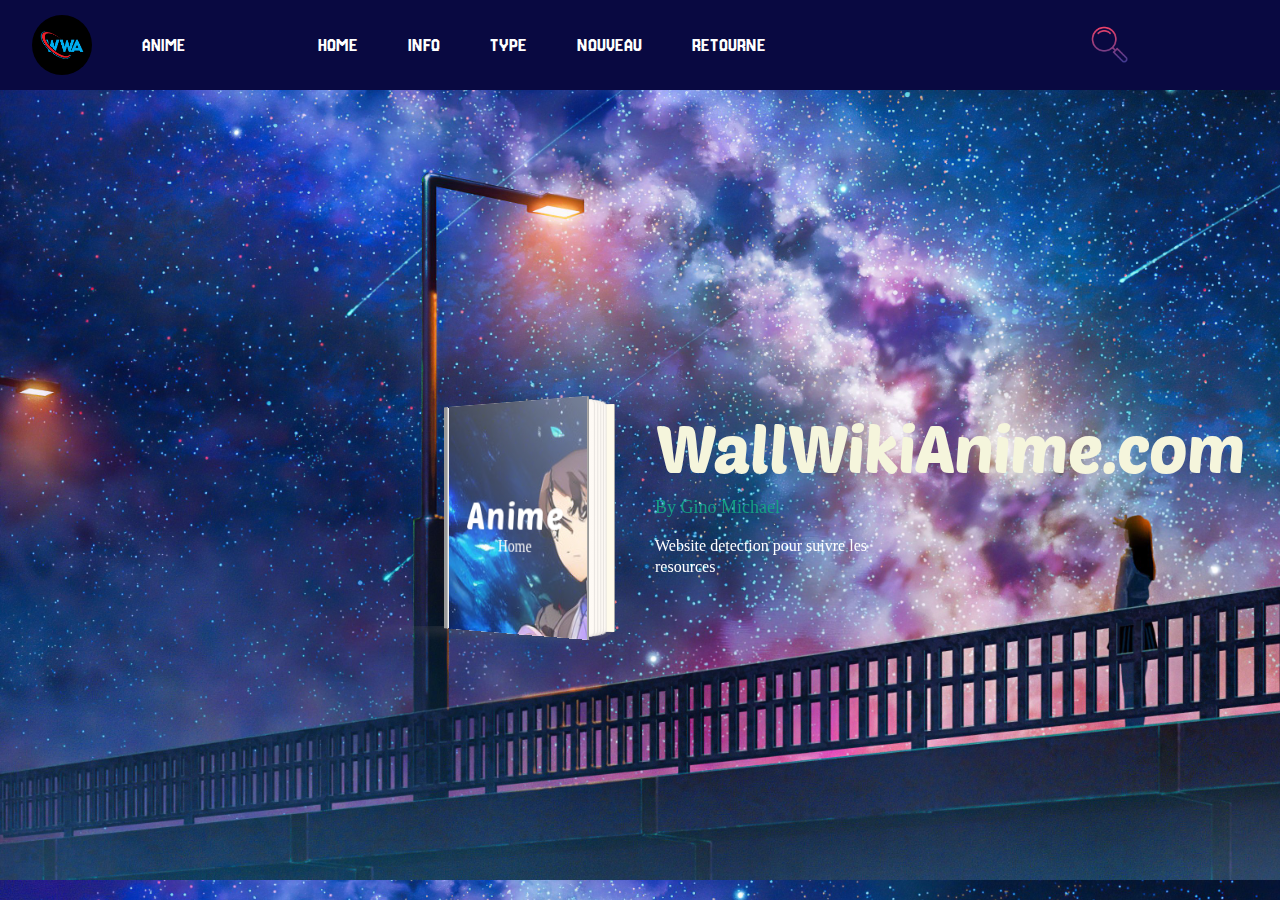
<file: index.html>
<!DOCTYPE html>
<html lang="en">

<head>
    <meta charset="UTF-8">
    <meta name="viewport" content="width=device-width, initial-scale=1.0">
    <title>WallWikiAnime</title>
    <link rel="stylesheet" href="style.css">
    <link rel="icon" href="image/logo.png" id="headIcon">
</head>

<body>
    <nav>
        <div class="logo">
            <img src="image/logo.png" alt="icone" class="iconeLogo">
            <h3> ANIME </h3>
        </div>
        <div id="barreDeNavigation">
            <a class="navigation">HOME</a>
            <a class="navigation" href="info.html">INFO</a>
            <a class="navigation" href="#Type">TYPE</a>
            <a class="navigation" href="#New">NOUVEAU</a>
            <a class="navigation">RETOURNE</a>
        </div>
        <div class="search">
            <input type="search" name="Search" id="search input">
            <img src="icon/rechercher.png" alt="icone search" id="searchIcone">
        </div>
    </nav>
    <header>
        <ul class="align">
            <li>
              <figure class='book'>
  
                <!-- Front -->
  
                <ul class='hardcover_front'>
                  <li>
                    <div class="coverDesign blue">
                      <h1 id="title">Anime</h1>
                      <p>Home</p>
                    </div>
                  </li>
                  <li></li>
                </ul>
  
                <!-- Pages -->
  
                <ul class='page'>
                  <li></li>
                  <li>
                    <a class="btn" href="info.html"> INFO </a>
                  </li>
                  <li></li>
                  <li></li>
                  <li></li>
                </ul>
  
                <!-- Back -->
  
                <ul class='hardcover_back'>
                  <li></li>
                  <li></li>
                </ul>
                <ul class='book_spine'>
                  <li></li>
                  <li></li>
                </ul>
                <figcaption>
                  <h1>WallWikiAnime.com</h1>
                  <span>By Gino Michael</span>
                  <p>Website detection pour suivre les resources</p>
                </figcaption>
              </figure>
            </li>
          </ul>
    </header>
</body>

</html>
</file>
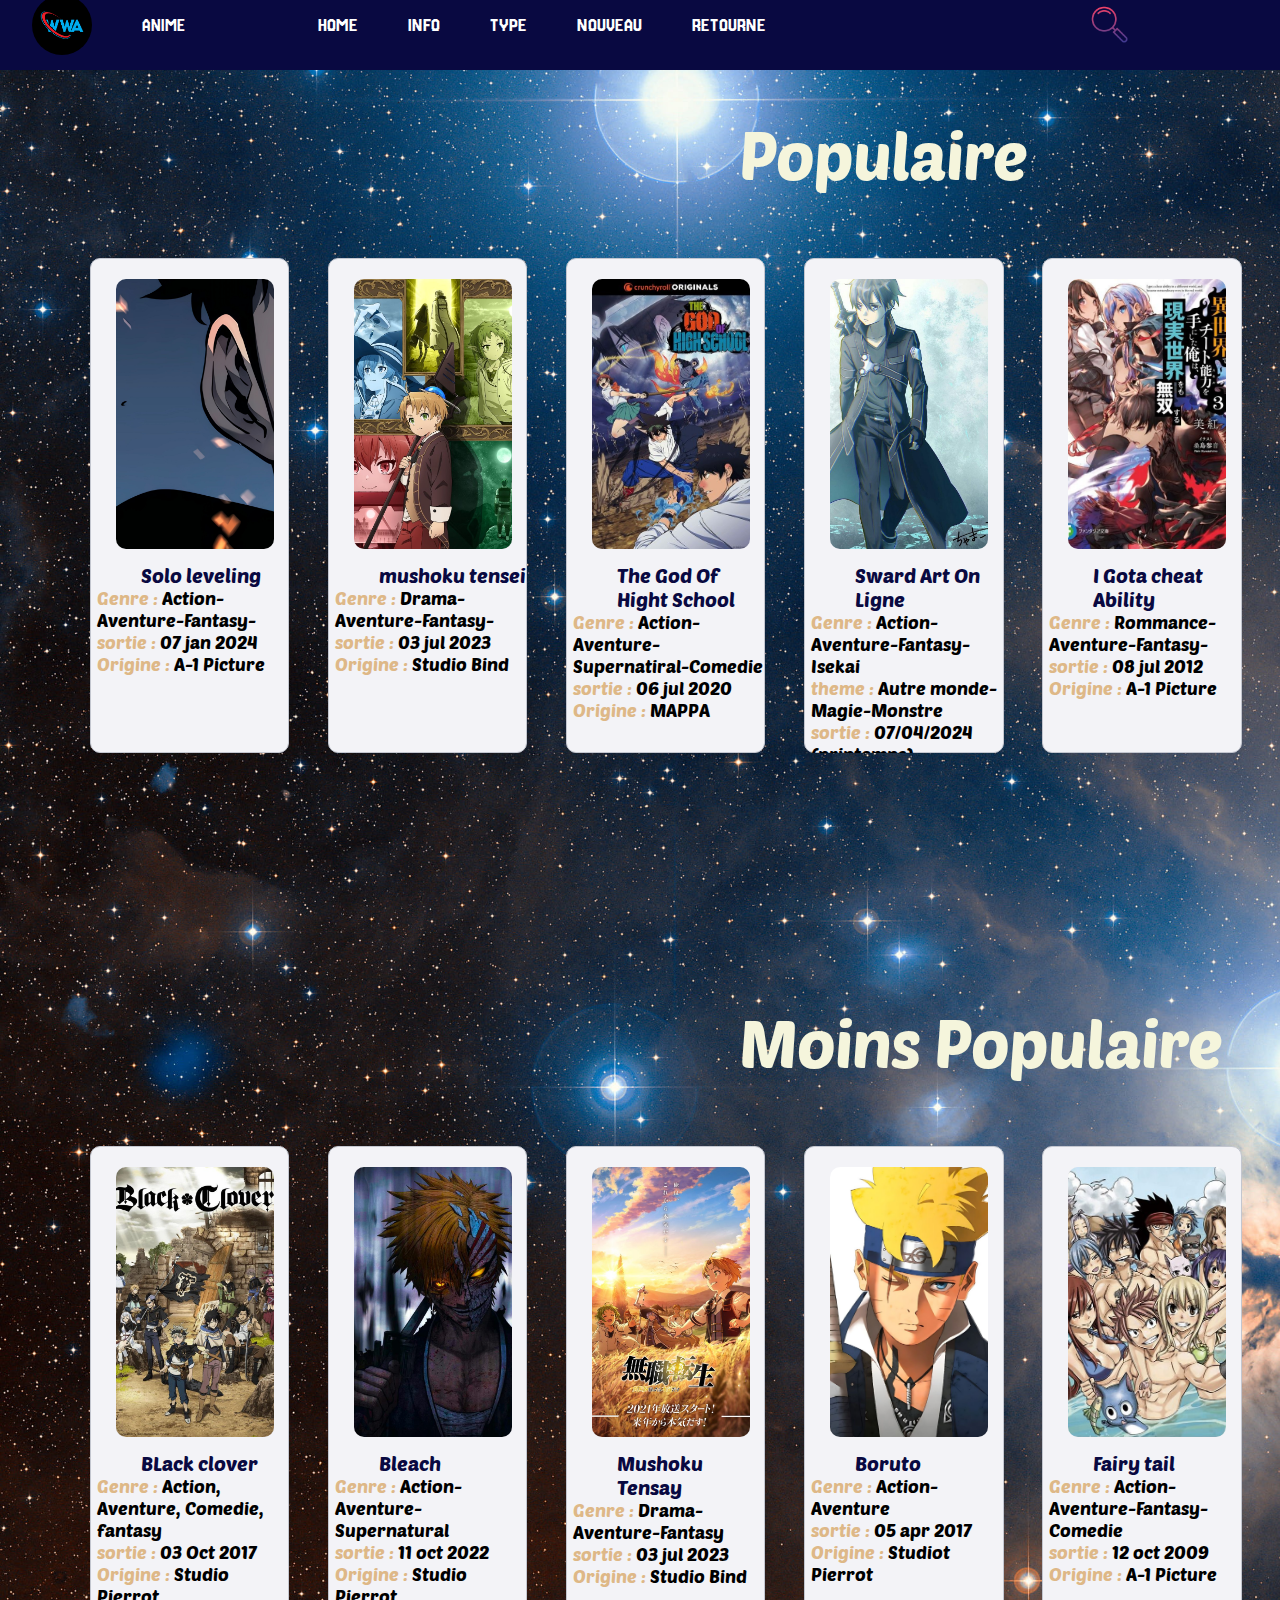
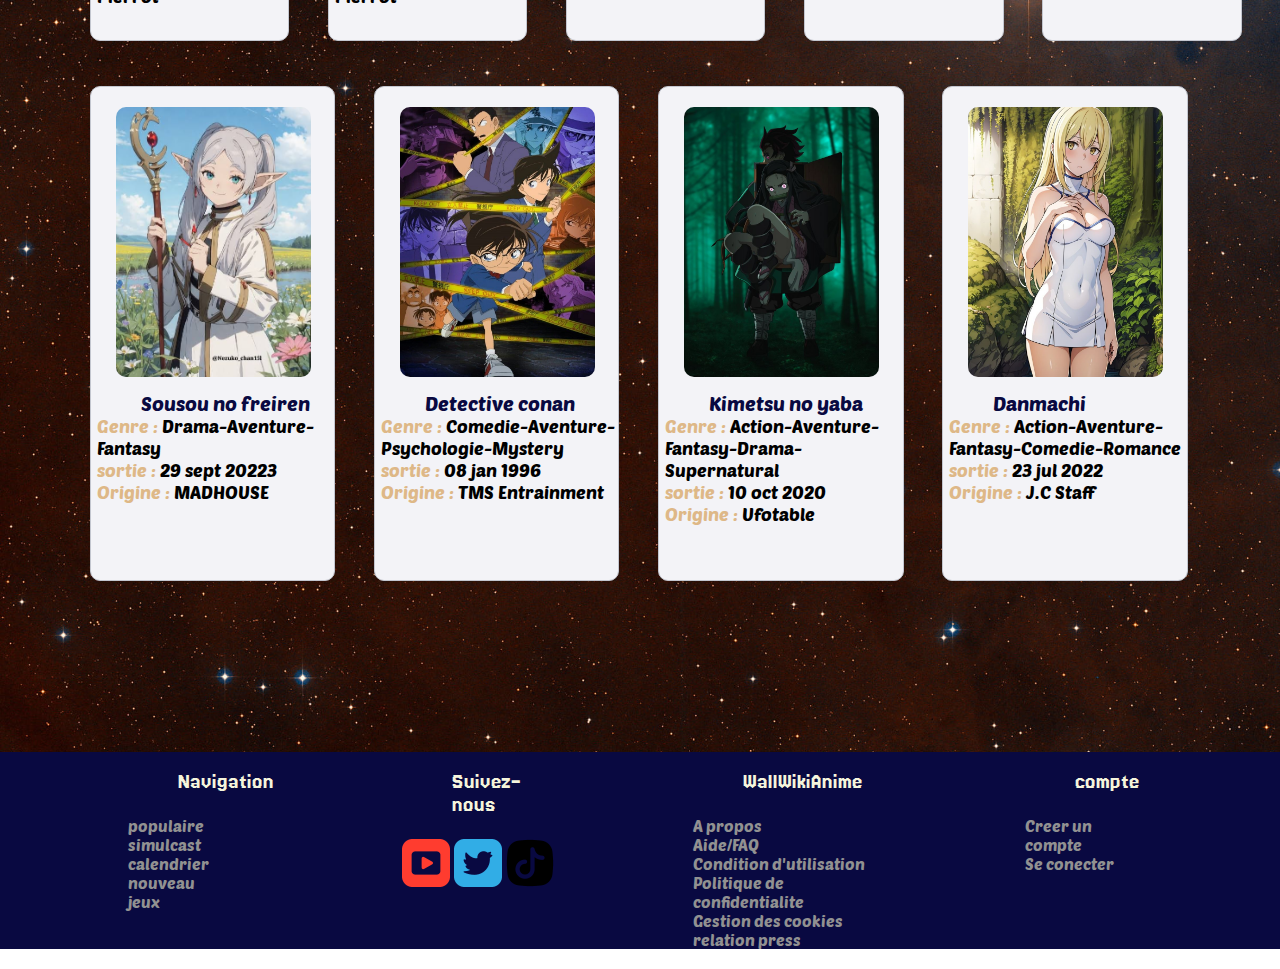
<file: aventure.html>
<!DOCTYPE html>
<html lang="en">
<head>
    <meta charset="UTF-8">
    <meta name="viewport" content="width=device-width, initial-scale=1.0">
    <title>Anevture : WWA</title>
    <link rel="icon" href="image/logo.png" id="headIcon">
    <link rel="stylesheet" href="style.css">
</head>
<body class="index2">
    <nav>
        <div class="logo">
            <img src="image/logo.png" alt="icone" class="iconeLogo">
            <h3> ANIME </h3>
        </div>

        <div id="barreDeNavigation">
            <a class="navigation" href="index.html">HOME</a>
            <a class="navigation" href="info.html">INFO</a>
            <a class="navigation" href="#Type">TYPE</a>
            <a class="navigation" href="#New">NOUVEAU</a>
            <a class="navigation" href="aventure.html">RETOURNE</a>
        </div>

        <div class="search">
            <input type="search" name="Search" id="search input">
            <img src="icon/rechercher.png" alt="icone search" id="searchIcone">
        </div>
    </nav>

    <section class="sportPopulaire">
        <h1>Populaire</h1>

        <div class="populaire">
            <div class="Anime">
                <img src="image/wp12669984-solo-leveling-pc-4k-wallpapers.jpg" alt="solo" class="picture">
                <h3> Solo leveling</h3>

                <p><span>Genre :</span> Action-Aventure-Fantasy-
                    <br> <span>sortie :</span> 07 jan 2024
                    <br> <span>Origine :</span> A-1 Picture
                </p>
            </div>

            <div class="Anime">
                <img src="image/_ Mushoku Tensei_ Isekai Ittara Honki Dasu _.jpg" alt="solo" class="picture">
                <h3> mushoku tensei</h3>

                <p><span>Genre :</span> Drama-Aventure-Fantasy-
                    <br> <span>sortie :</span> 03 jul 2023
                    <br> <span>Origine :</span> Studio Bind
                </p>
            </div>

            <div class="Anime">
                <img src="image/god of.jpg" alt="solo" class="picture">
                <h3>The God Of Hight School</h3>

                <p><span>Genre :</span> Action-Aventure-Supernatiral-Comedie
                    <br> <span>sortie :</span> 06 jul 2020
                    <br> <span>Origine :</span> MAPPA
                </p>
            </div>

            <div class="Anime">
                <img src="image/sao.jpg" alt="solo" class="picture">
                <h3> Sward Art On Ligne</h3>

                <p><span>Genre :</span> Action-Aventure-Fantasy-Isekai
                    <br> <span>theme :</span> Autre monde-Magie-Monstre
                    <br> <span>sortie :</span> 07/04/2024 (printemps)
                    <br> <span>Origine :</span> Light Novel
                </p>
            </div>

            <div class="Anime">
                <img src="image/I Got a Cheat Ability in a Different World, and Became Extraordinary Even in the Real World (LN).jpg" alt="solo" class="picture">
                <h3> I Gota cheat Ability</h3>

                <p><span>Genre :</span> Rommance-Aventure-Fantasy-
                    <br> <span>sortie :</span> 08 jul 2012
                    <br> <span>Origine :</span> A-1 Picture
                </p>
            </div>
        </div>
    </section>

    <section class="sportNonPopulaire">
        <h1>Moins Populaire</h1>

        <div class="nonPopulaire">
            <div class="row">
                <div class="Anime">
                    <img src="image/Black Clover.jpg" alt="solo" class="picture">
                    <h3> BLack clover</h3>
    
                    <p><span>Genre :</span> Action, Aventure, Comedie, fantasy
                        <br> <span>sortie :</span> 03 Oct 2017
                        <br> <span>Origine :</span> Studio Pierrot
                    </p>
                </div>
    
                <div class="Anime">
                    <img src="image/bleach1.jpg" alt="solo" class="picture">
                    <h3> Bleach</h3>
    
                    <p><span>Genre :</span> Action-Aventure-Supernatural
                        <br> <span>sortie :</span> 11 oct 2022
                        <br> <span>Origine :</span> Studio Pierrot
                    </p>
                </div>
    
                <div class="Anime">
                    <img src="image/Mushoku Tensei - Isekai Ittara Honki Dasu - 2021 de Rifujin na Magonote _ Studio BIND (23_23).jpg" alt="solo" class="picture">
                    <h3> Mushoku Tensay</h3>
    
                    <p><span>Genre :</span> Drama-Aventure-Fantasy
                        <br> <span>sortie :</span> 03 jul 2023
                        <br> <span>Origine :</span> Studio Bind
                    </p>
                </div>
    
                <div class="Anime">
                    <img src="image/Boruto Uzumaki.jpg" alt="solo" class="picture">
                    <h3> Boruto</h3>
    
                    <p><span>Genre :</span> Action-Aventure
                        <br> <span>sortie :</span> 05 apr 2017
                        <br> <span>Origine :</span> Studiot Pierrot
                    </p>
                </div>
    
                <div class="Anime">
                    <img src="image/fairytail.jpg" alt="solo" class="picture">
                    <h3> Fairy tail</h3>
    
                    <p><span>Genre :</span> Action-Aventure-Fantasy-Comedie
                        <br> <span>sortie :</span> 12 oct 2009
                        <br> <span>Origine :</span> A-1 Picture
                    </p>
                </div>
            </div>

            <div class="row">
                <div class="Anime">
                    <img src="image/༘⋆ Frieren 💠┊͙✧˖_°࿐.jpg" alt="solo" class="picture">
                    <h3>Sousou no freiren</h3>
    
                    <p><span>Genre :</span> Drama-Aventure-Fantasy
                        <br> <span>sortie :</span> 29 sept 20223
                        <br> <span>Origine :</span> MADHOUSE
                    </p>
                </div>
    
                <div class="Anime">
                    <img src="image/Detective Conan 🔎.jpg" alt="solo" class="picture">
                    <h3> Detective conan</h3>
    
                    <p><span>Genre :</span> Comedie-Aventure-Psychologie-Mystery
                        <br> <span>sortie :</span> 08 jan 1996
                        <br> <span>Origine :</span> TMS Entrainment
                    </p>
                </div>
    
                <div class="Anime">
                    <img src="image/slayers demand.jpg" alt="solo" class="picture">
                    <h3> Kimetsu no yaba</h3>
    
                    <p><span>Genre :</span> Action-Aventure-Fantasy-Drama-Supernatural
                        <br> <span>sortie :</span> 10 oct 2020
                        <br> <span>Origine :</span> Ufotable
                    </p>
                </div>
    
                <div class="Anime">
                    <img src="image/Aiz 💛 Danmachi.jpg" alt="solo" class="picture">
                    <h3> Danmachi</h3>
    
                    <p><span>Genre :</span> Action-Aventure-Fantasy-Comedie-Romance
                        <br> <span>sortie :</span> 23 jul 2022
                        <br> <span>Origine :</span> J.C Staff
                    </p>
                </div>
            </div>

        </div>
    </section>

    <footer>
        <section>
            <h3>Navigation</h3>
            <p>populaire</p>
            <p>simulcast</p>
            <p>calendrier</p>
            <p>nouveau</p>
            <p>jeux</p>
        </section>

        <section>
            <h3>Suivez-nous</h3>
            <img src="icon/Youtube--Streamline-Ios-14.png" alt="">
            <img src="icon/Twitter-2--Streamline-Ios-14.png" alt="">
            <img src="icon/Tiktok-Logo--Streamline-Flex.png" alt="">
        </section>

        <section>
            <h3>WallWikiAnime</h3>
            <p>A propos</p>
            <p>Aide/FAQ</p>
            <p>Condition d'utilisation</p>
            <p>Politique de confidentialite</p>
            <p>Gestion des cookies</p>
            <p>relation press</p>
        </section>

        <section>
            <h3>compte</h3>
            <p>Creer un compte</p>
            <p>Se conecter</p>
        </section>
    </footer>
</body>
</html>
</file>
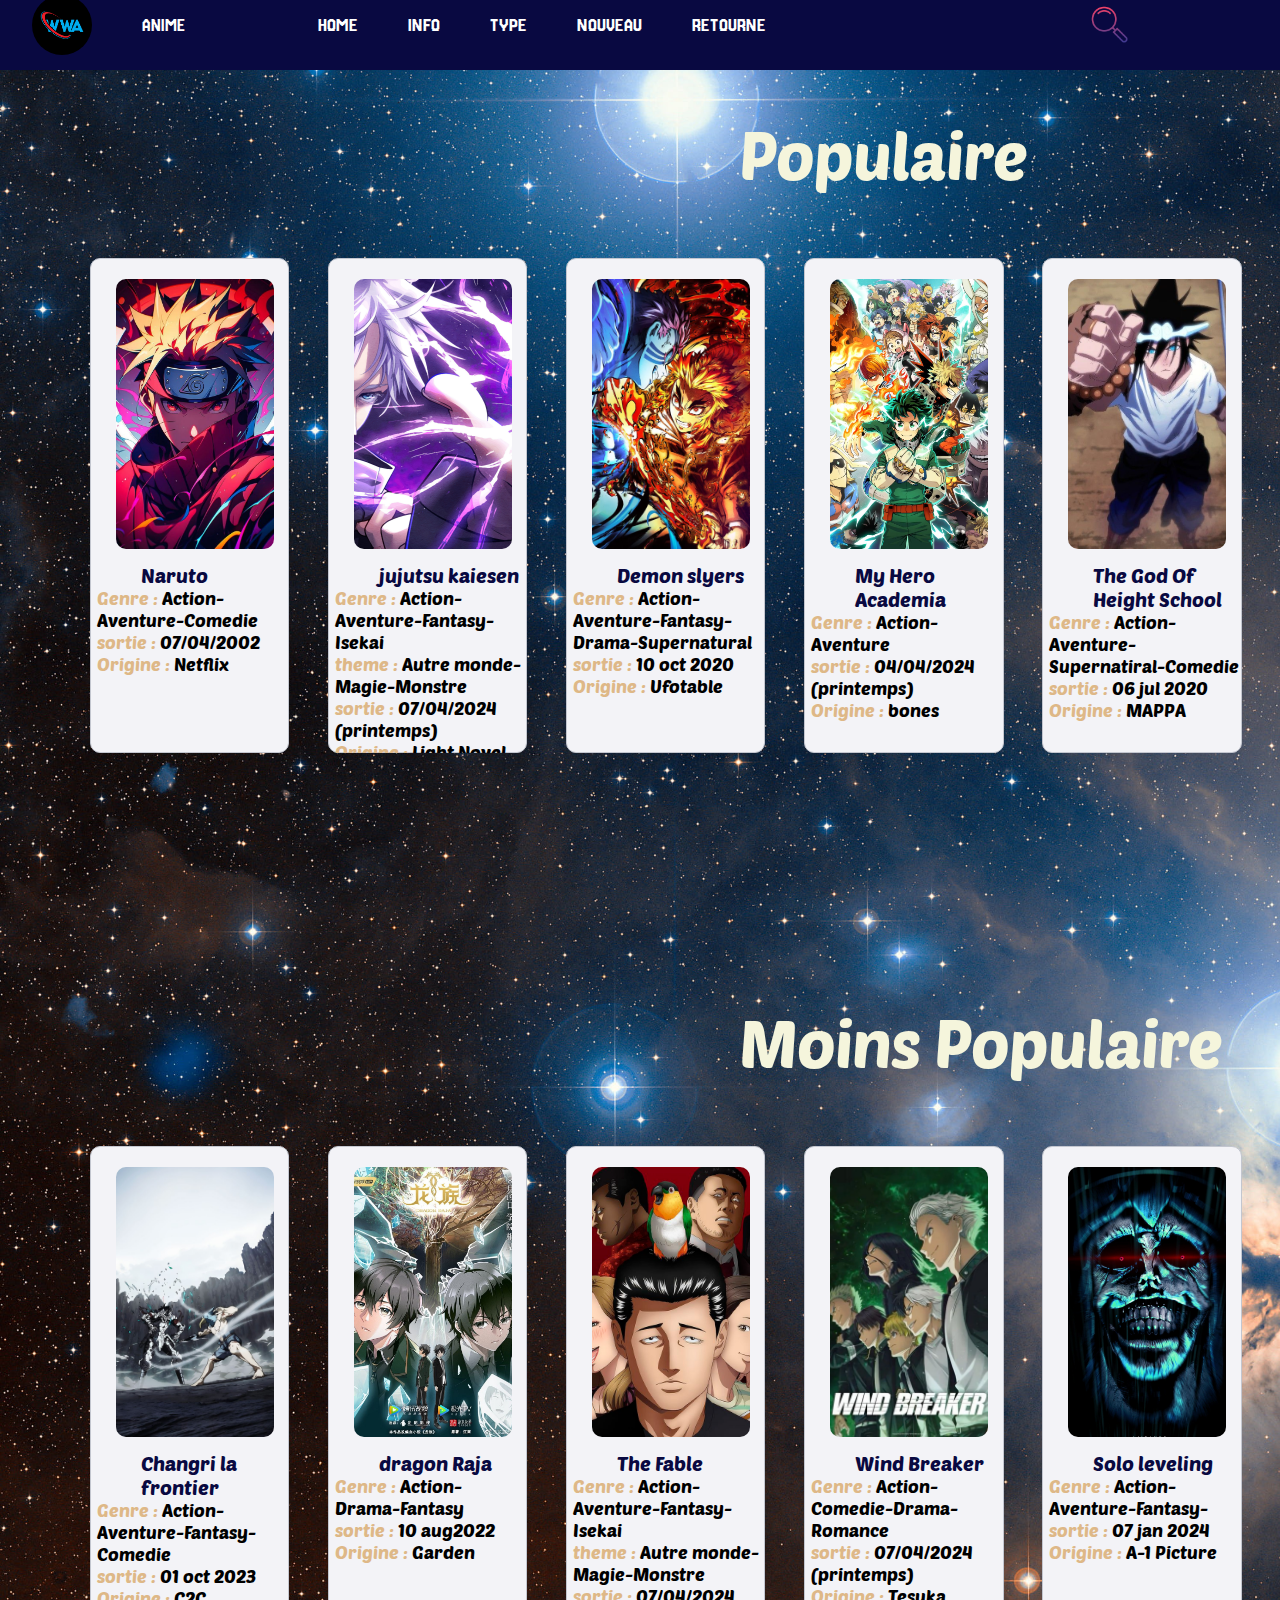
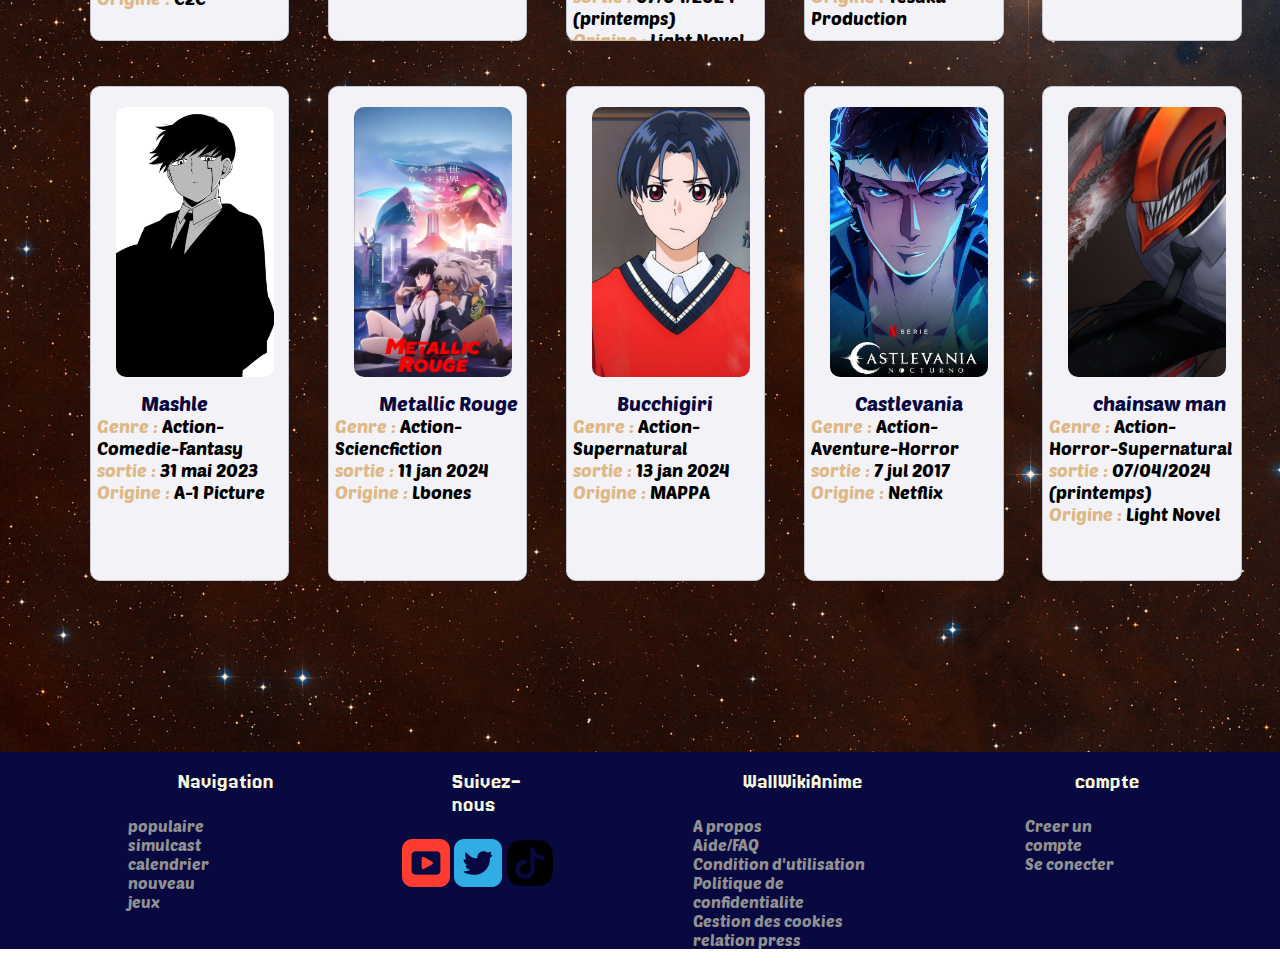
<file: combat.html>
<!DOCTYPE html>
<html lang="en">
<head>
    <meta charset="UTF-8">
    <meta name="viewport" content="width=device-width, initial-scale=1.0">
    <title>Combat: WWA</title>
    <link rel="icon" href="image/logo.png" id="headIcon">
    <link rel="stylesheet" href="style.css">
</head>

<body class="index2">
    <nav>
        <div class="logo">
            <img src="image/logo.png" alt="icone" class="iconeLogo">
            <h3> ANIME </h3>
        </div>

        <div id="barreDeNavigation">
            <a class="navigation" href="index.html">HOME</a>
            <a class="navigation" href="info.html">INFO</a>
            <a class="navigation" href="#Type">TYPE</a>
            <a class="navigation" href="#New">NOUVEAU</a>
            <a class="navigation" href="combat.html">RETOURNE</a>
        </div>

        <div class="search">
            <input type="search" name="Search" id="search input">
            <img src="icon/rechercher.png" alt="icone search" id="searchIcone">
        </div>
    </nav>

    <section class="sportPopulaire">
        <h1>Populaire</h1>

        <div class="populaire">
            <div class="Anime">
                <img src="image/naruto1.jpg" alt="solo" class="picture">
                <h3> Naruto</h3>

                <p><span>Genre :</span> Action-Aventure-Comedie
                    <br> <span>sortie :</span> 07/04/2002
                    <br> <span>Origine :</span> Netflix
                </p>
            </div>

            <div class="Anime">
                <img src="image/wp12412296-jujutsu-kaisen-pc-4k-wallpapers.jpg" alt="solo" class="picture">
                <h3> jujutsu kaiesen</h3>

                <p><span>Genre :</span> Action-Aventure-Fantasy-Isekai
                    <br> <span>theme :</span> Autre monde-Magie-Monstre
                    <br> <span>sortie :</span> 07/04/2024 (printemps)
                    <br> <span>Origine :</span> Light Novel
                </p>
            </div>

            <div class="Anime">
                <img src="image/domand slayers.jpg " alt="solo" class="picture">
                <h3> Demon slyers</h3>

                <p><span>Genre :</span> Action-Aventure-Fantasy-Drama-Supernatural
                    <br> <span>sortie :</span> 10 oct 2020
                    <br> <span>Origine :</span> Ufotable
                </p>
            </div>

            <div class="Anime">
                <img src="image/my hero academia.jpg " alt="solo" class="picture">
                <h3> My Hero Academia</h3>

                <p><span>Genre :</span> Action-Aventure
                    <br> <span>sortie :</span> 04/04/2024 (printemps)
                    <br> <span>Origine :</span> bones
                </p>
            </div>

            <div class="Anime">
                <img src="image/the god of high school the god of highschool goh gohs lockscreen anime 2020 webtoon han daewi jin mori The God of High School anime GOHS ゴッド・オブ・ハイスクール action scifi adventure martial arts fight supernatural comedy fant.jpg " alt="solo" class="picture">
                <h3> The God Of Height School</h3>

                <p><span>Genre :</span> Action-Aventure-Supernatiral-Comedie
                    <br> <span>sortie :</span> 06 jul 2020
                    <br> <span>Origine :</span> MAPPA
                </p>
            </div>
        </div>
    </section>

    <section class="sportNonPopulaire">
        <h1>Moins Populaire</h1>

        <div class="nonPopulaire">
            <div class="row">
                <div class="Anime">
                    <img src="image/shangri la frontier.jpg " alt="solo" class="picture">
                    <h3> Changri la frontier</h3>
    
                    <p><span>Genre :</span> Action-Aventure-Fantasy-Comedie
                        <br> <span>sortie :</span> 01 oct 2023
                        <br> <span>Origine :</span> C2C
                    </p>
                </div>
    
                <div class="Anime">
                    <img src="image/Dragon Raja - Visual.jpg " alt="solo" class="picture">
                    <h3> dragon Raja</h3>
    
                    <p><span>Genre :</span> Action-Drama-Fantasy
                        <br> <span>sortie :</span> 10 aug2022
                        <br> <span>Origine :</span> Garden
                    </p>
                </div>
    
                <div class="Anime">
                    <img src="image/_The Fable_.jpg " alt="solo" class="picture">
                    <h3> The Fable</h3>
    
                    <p><span>Genre :</span> Action-Aventure-Fantasy-Isekai
                        <br> <span>theme :</span> Autre monde-Magie-Monstre
                        <br> <span>sortie :</span> 07/04/2024 (printemps)
                        <br> <span>Origine :</span> Light Novel
                    </p>
                </div>
    
                <div class="Anime">
                    <img src="image/WIND BREAKER.jpg " alt="solo" class="picture">
                    <h3> Wind Breaker</h3>
    
                    <p><span>Genre :</span> Action-Comedie-Drama-Romance
                        <br> <span>sortie :</span> 07/04/2024 (printemps)
                        <br> <span>Origine :</span> Tesuka Production
                    </p>
                </div>
    
                <div class="Anime">
                    <img src="image/wp5205820-solo-leveling-phone-wallpapers.jpg" alt="solo" class="picture">
                    <h3> Solo leveling</h3>
    
                    <p><span>Genre :</span> Action-Aventure-Fantasy-
                        <br> <span>sortie :</span> 07 jan 2024
                        <br> <span>Origine :</span> A-1 Picture
                    </p>
                </div>
            </div>

            <div class="row">
                <div class="Anime">
                    <img src="image/wp9170311-mashle-magic-and-muscles-wallpapers.jpg" alt="solo" class="picture">
                    <h3> Mashle</h3>
    
                    <p><span>Genre :</span> Action-Comedie-Fantasy
                        <br> <span>sortie :</span> 31 mai 2023
                        <br> <span>Origine :</span> A-1 Picture
                    </p>
                </div>
    
                <div class="Anime">
                    <img src="image/METALLIC ROUGE.jpg" alt="solo" class="picture">
                    <h3> Metallic Rouge</h3>
    
                    <p><span>Genre :</span> Action-Sciencfiction
                        <br> <span>sortie :</span> 11 jan 2024
                        <br> <span>Origine :</span> Lbones
                    </p>
                </div>
    
                <div class="Anime">
                    <img src="image/buchigiri.jpg" alt="solo" class="picture">
                    <h3> Bucchigiri</h3>
    
                    <p><span>Genre :</span> Action-Supernatural
                        <br> <span>sortie :</span> 13 jan 2024
                        <br> <span>Origine :</span> MAPPA
                    </p>
                </div>
    
                <div class="Anime">
                    <img src="image/castlevania.jpg" alt="solo" class="picture">
                    <h3> Castlevania</h3>
    
                    <p><span>Genre :</span> Action-Aventure-Horror
                        <br> <span>sortie :</span> 7 jul 2017
                        <br> <span>Origine :</span> Netflix
                    </p>
                </div>
    
                <div class="Anime">
                    <img src="image/Denji _ Chainsaw Man.jpg" alt="solo" class="picture">
                    <h3> chainsaw man</h3>
    
                    <p><span>Genre :</span> Action-Horror-Supernatural
                        <br> <span>sortie :</span> 07/04/2024 (printemps)
                        <br> <span>Origine :</span> Light Novel
                    </p>
                </div>
            </div>

        </div>
    </section>

    <footer>
        <section>
            <h3>Navigation</h3>
            <p>populaire</p>
            <p>simulcast</p>
            <p>calendrier</p>
            <p>nouveau</p>
            <p>jeux</p>
        </section>

        <section>
            <h3>Suivez-nous</h3>
            <img src="icon/Youtube--Streamline-Ios-14.png" alt="">
            <img src="icon/Twitter-2--Streamline-Ios-14.png" alt="">
            <img src="icon/Tiktok-Logo--Streamline-Flex.png" alt="">
        </section>

        <section>
            <h3>WallWikiAnime</h3>
            <p>A propos</p>
            <p>Aide/FAQ</p>
            <p>Condition d'utilisation</p>
            <p>Politique de confidentialite</p>
            <p>Gestion des cookies</p>
            <p>relation press</p>
        </section>

        <section>
            <h3>compte</h3>
            <p>Creer un compte</p>
            <p>Se conecter</p>
        </section>
    </footer>
</body>
</html>
</file>
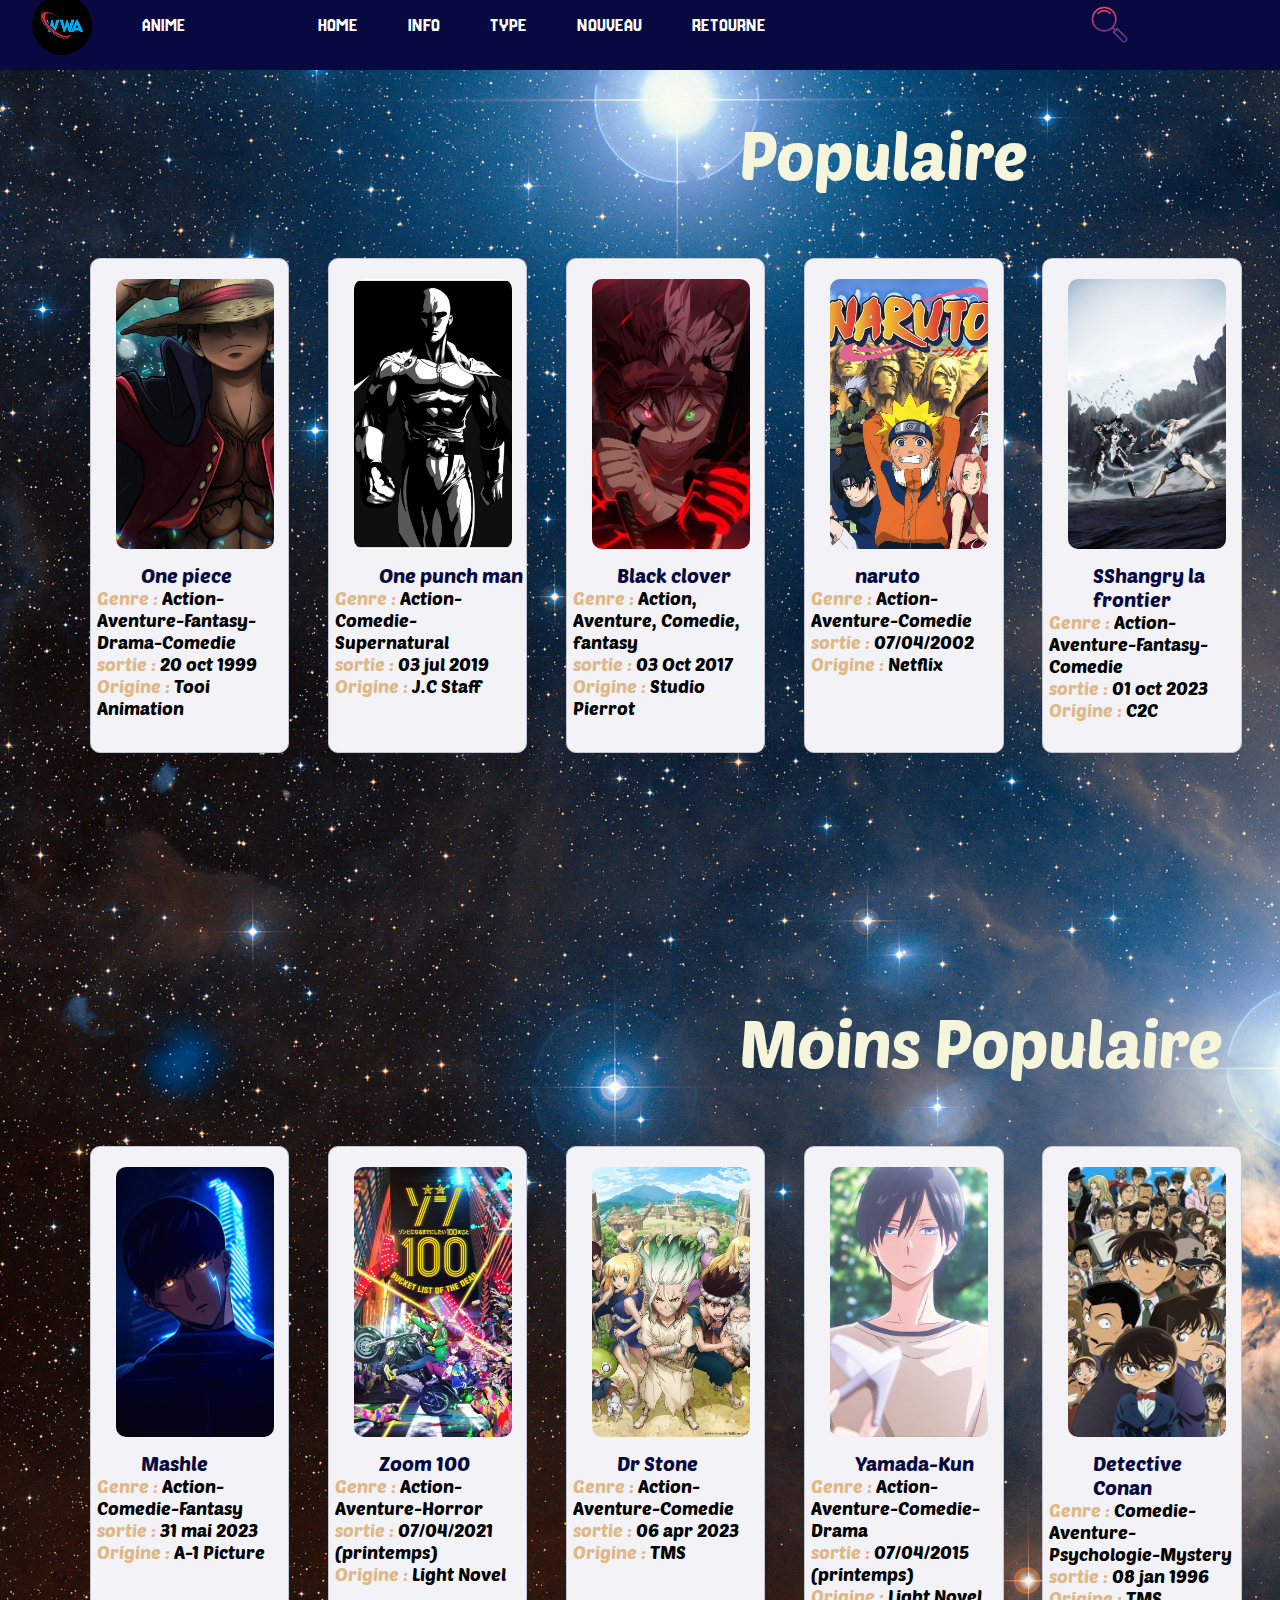
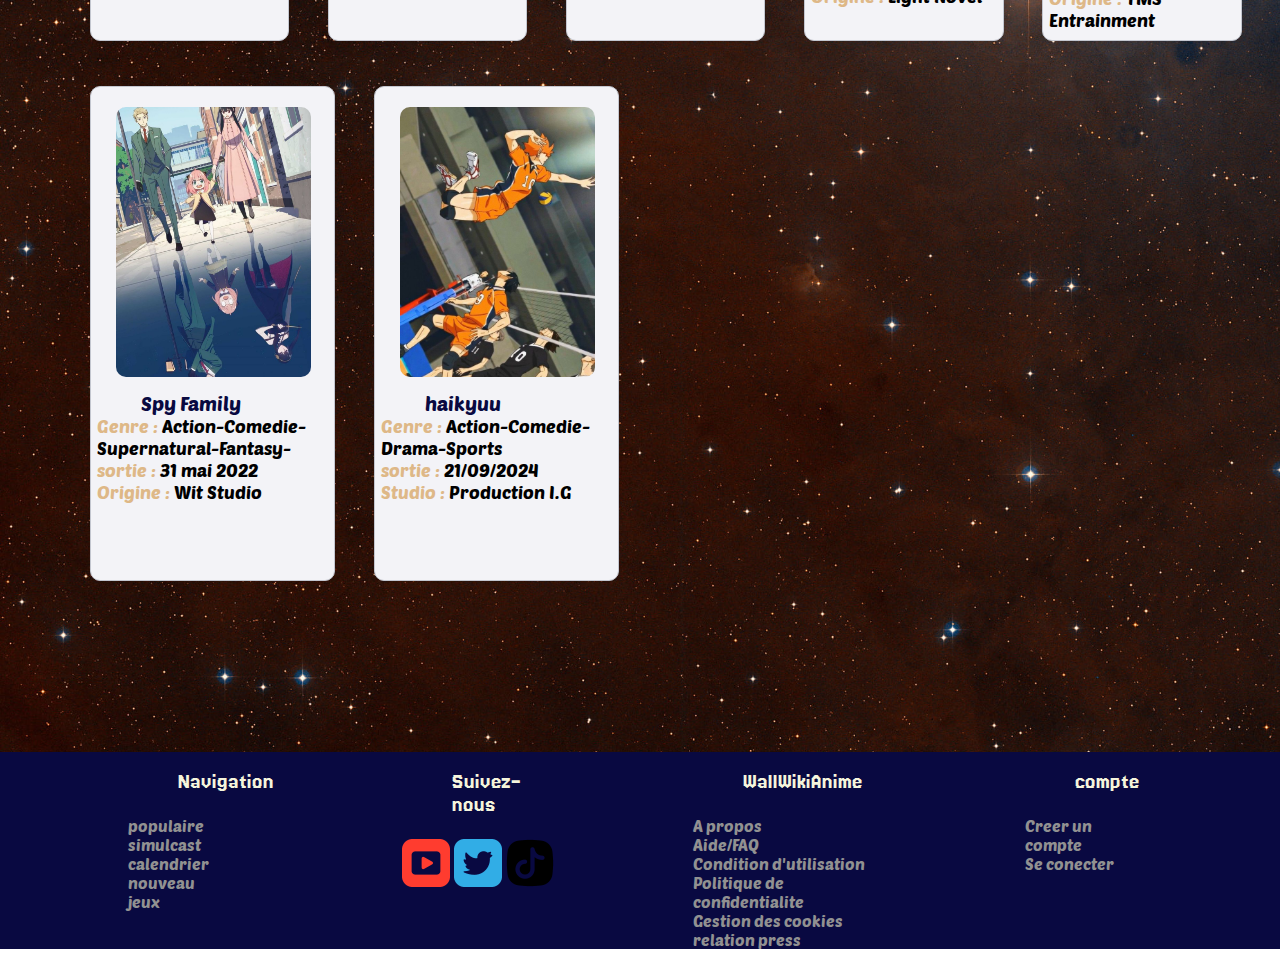
<file: comedie.html>
<!DOCTYPE html>
<html lang="en">
<head>
    <meta charset="UTF-8">
    <meta name="viewport" content="width=device-width, initial-scale=1.0">
    <title>Comedie: WWA</title>
    <link rel="icon" href="image/logo.png" id="headIcon">
    <link rel="stylesheet" href="style.css">
</head>
<body class="index2">
        <nav>
        <div class="logo">
            <img src="image/logo.png" alt="icone" class="iconeLogo">
            <h3> ANIME </h3>
        </div>

        <div id="barreDeNavigation">
            <a class="navigation" href="index.html">HOME</a>
            <a class="navigation" href="info.html">INFO</a>
            <a class="navigation" href="#Type">TYPE</a>
            <a class="navigation" href="#New">NOUVEAU</a>
            <a class="navigation" href="comedie.html">RETOURNE</a>
        </div>

        <div class="search">
            <input type="search" name="Search" id="search input">
            <img src="icon/rechercher.png" alt="icone search" id="searchIcone">
        </div>
    </nav>

    <section class="sportPopulaire">
        <h1>Populaire</h1>

        <div class="populaire">
            <div class="Anime">
                <img src="image/one peice.jpg" alt="solo" class="picture">
                <h3> One piece</h3>

                <p><span>Genre :</span> Action-Aventure-Fantasy-Drama-Comedie
                    <br> <span>sortie :</span> 20 oct 1999
                    <br> <span>Origine :</span> Tooi Animation
                </p>
            </div>

            <div class="Anime">
                <img src="image/One Punch Man - Saitama _ Saitama one punch man, Saitama one punch, Anime one punch man.jpg" alt="solo" class="picture">
                <h3> One punch man</h3>

                <p><span>Genre :</span> Action-Comedie-Supernatural
                    <br> <span>sortie :</span> 03 jul 2019
                    <br> <span>Origine :</span> J.C Staff
                </p>
            </div>

            <div class="Anime">
                <img src="image/Black Clover (1).jpg" alt="solo" class="picture">
                <h3> Black clover</h3>

                <p><span>Genre :</span> Action, Aventure, Comedie, fantasy
                    <br> <span>sortie :</span> 03 Oct 2017
                    <br> <span>Origine :</span> Studio Pierrot
                </p>
            </div>

            <div class="Anime">
                <img src="image/naruto.jpg" alt="solo" class="picture">
                <h3> naruto</h3>

                <p><span>Genre :</span> Action-Aventure-Comedie
                    <br> <span>sortie :</span> 07/04/2002
                    <br> <span>Origine :</span> Netflix
                </p>
            </div>

            <div class="Anime">
                <img src="image/shangri la frontier.jpg" alt="solo" class="picture">
                <h3> SShangry la frontier</h3>

                <p><span>Genre :</span> Action-Aventure-Fantasy-Comedie
                    <br> <span>sortie :</span> 01 oct 2023
                    <br> <span>Origine :</span> C2C
                </p>
            </div>
        </div>
    </section>

    <section class="sportNonPopulaire">
        <h1>Moins Populaire</h1>

        <div class="nonPopulaire">
            <div class="row">
                <div class="Anime">
                    <img src="image/Mashle.jpg" alt="solo" class="picture">
                    <h3> Mashle</h3>
    
                    <p><span>Genre :</span> Action-Comedie-Fantasy
                        <br> <span>sortie :</span> 31 mai 2023
                        <br> <span>Origine :</span> A-1 Picture
                    </p>
                </div>
    
                <div class="Anime">
                    <img src="image/When will Zom 100 anime Release Date_.jpg" alt="solo" class="picture">
                    <h3> Zoom 100</h3>
    
                    <p><span>Genre :</span> Action-Aventure-Horror
                        <br> <span>sortie :</span> 07/04/2021 (printemps)
                        <br> <span>Origine :</span> Light Novel
                    </p>
                </div>
    
                <div class="Anime">
                    <img src="image/dr stone.jpg" alt="solo" class="picture">
                    <h3> Dr Stone</h3>
    
                    <p><span>Genre :</span> Action-Aventure-Comedie
                        <br> <span>sortie :</span> 06 apr 2023
                        <br> <span>Origine :</span> TMS
                    </p>
                </div>
    
                <div class="Anime">
                    <img src="image/Yamada Kun.jpg" alt="solo" class="picture">
                    <h3> Yamada-Kun</h3>
    
                    <p><span>Genre :</span> Action-Aventure-Comedie-Drama
                        <br> <span>sortie :</span> 07/04/2015 (printemps)
                        <br> <span>Origine :</span> Light Novel
                    </p>
                </div>
    
                <div class="Anime">
                    <img src="image/detective conan.jpg" alt="solo" class="picture">
                    <h3> Detective Conan</h3>
    
                    <p><span>Genre :</span> Comedie-Aventure-Psychologie-Mystery
                        <br> <span>sortie :</span> 08 jan 1996
                        <br> <span>Origine :</span> TMS Entrainment
                    </p>
                </div>
            </div>

            <div class="row">
                <div class="Anime">
                    <img src="image/spy familys.jpg" alt="solo" class="picture">
                    <h3> Spy Family</h3>
    
                    <p><span>Genre :</span> Action-Comedie-Supernatural-Fantasy-
                        <br> <span>sortie :</span> 31 mai 2022
                        <br> <span>Origine :</span> Wit Studio
                    </p>
                </div>
    
                <div class="Anime">
                    <img src="image/55d5a7c60ffcaa5078ad36ddb0e6c17b.jpg" alt="solo" class="picture">
                    <h3> haikyuu</h3>
    
                    <p> <span>Genre :</span> Action-Comedie-Drama-Sports
                        <br> <span>sortie :</span> 21/09/2024
                        <br> <span>Studio :</span> Production I.G
                    </p>
                </div>
            </div>

        </div>
    </section>

    <footer>
        <section>
            <h3>Navigation</h3>
            <p>populaire</p>
            <p>simulcast</p>
            <p>calendrier</p>
            <p>nouveau</p>
            <p>jeux</p>
        </section>

        <section>
            <h3>Suivez-nous</h3>
            <img src="icon/Youtube--Streamline-Ios-14.png" alt="">
            <img src="icon/Twitter-2--Streamline-Ios-14.png" alt="">
            <img src="icon/Tiktok-Logo--Streamline-Flex.png" alt="">
        </section>

        <section>
            <h3>WallWikiAnime</h3>
            <p>A propos</p>
            <p>Aide/FAQ</p>
            <p>Condition d'utilisation</p>
            <p>Politique de confidentialite</p>
            <p>Gestion des cookies</p>
            <p>relation press</p>
        </section>

        <section>
            <h3>compte</h3>
            <p>Creer un compte</p>
            <p>Se conecter</p>
        </section>
    </footer>
</body>
</html>
</file>
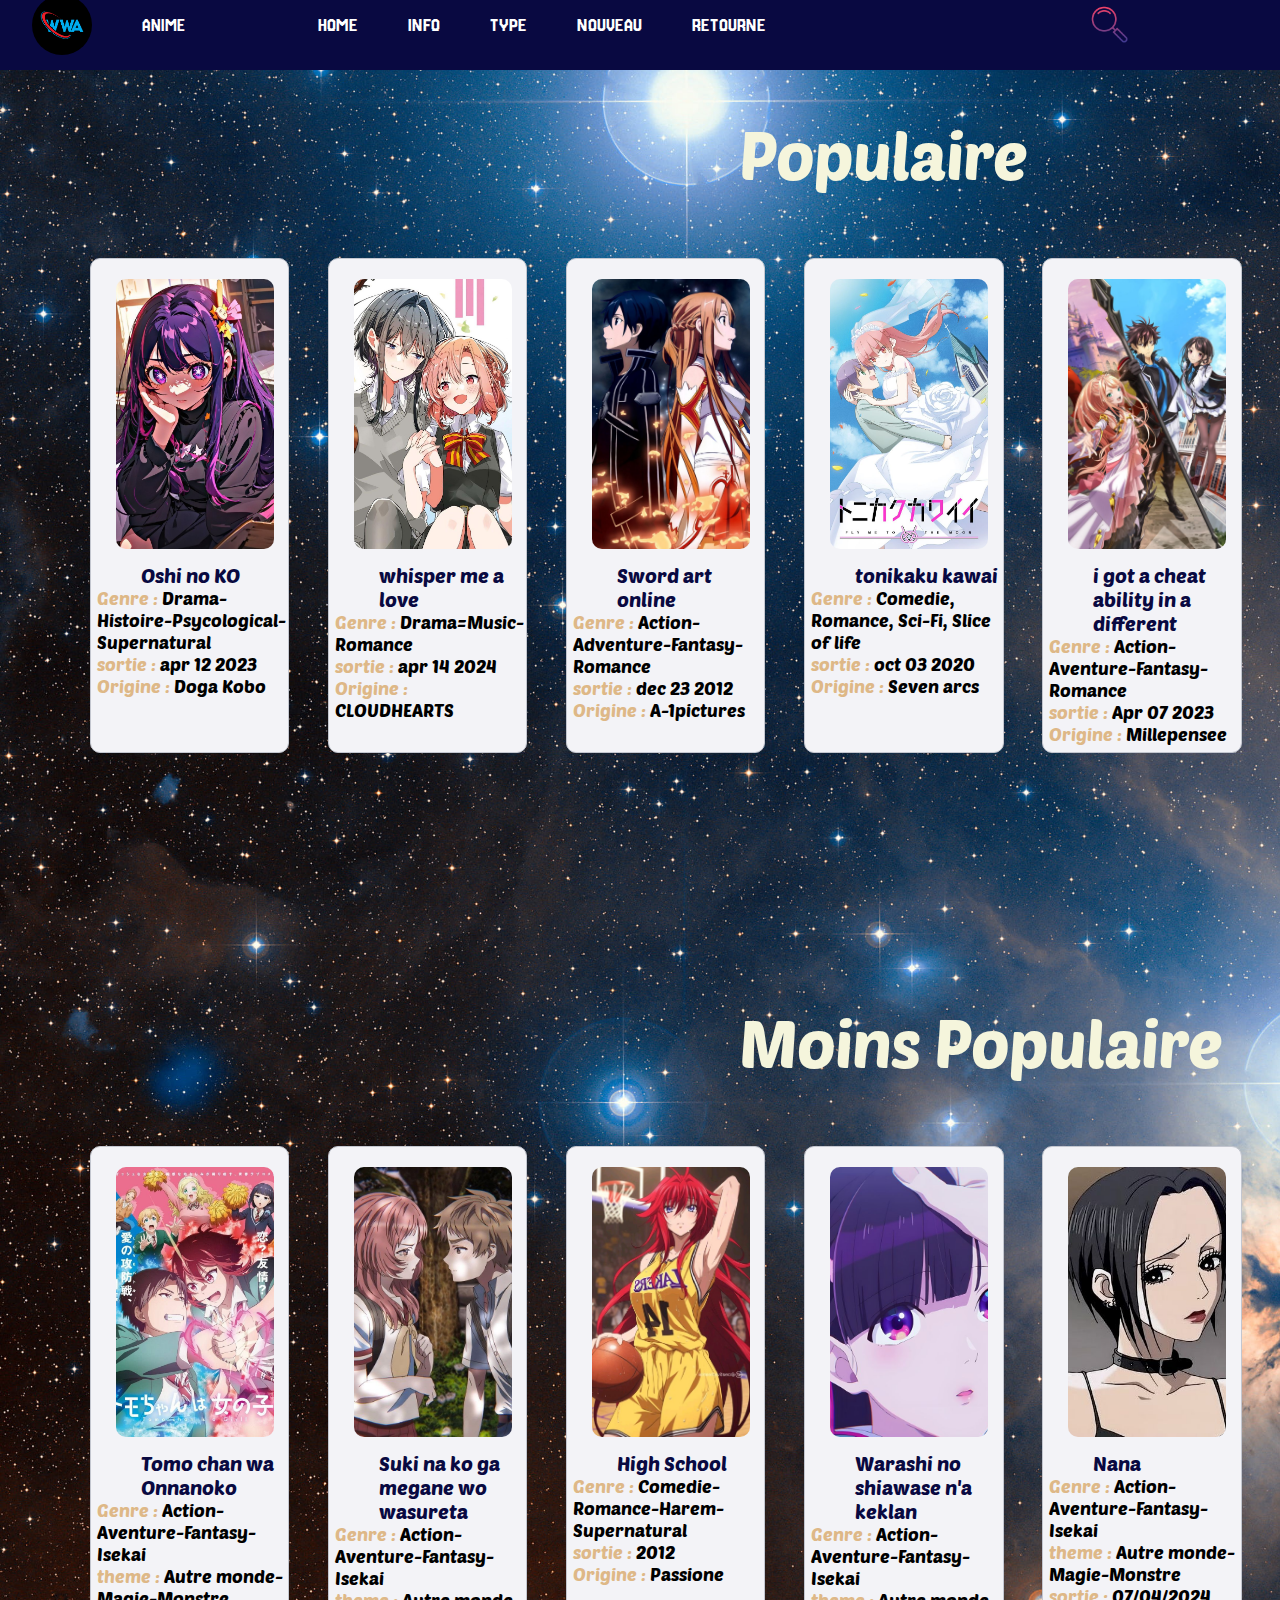
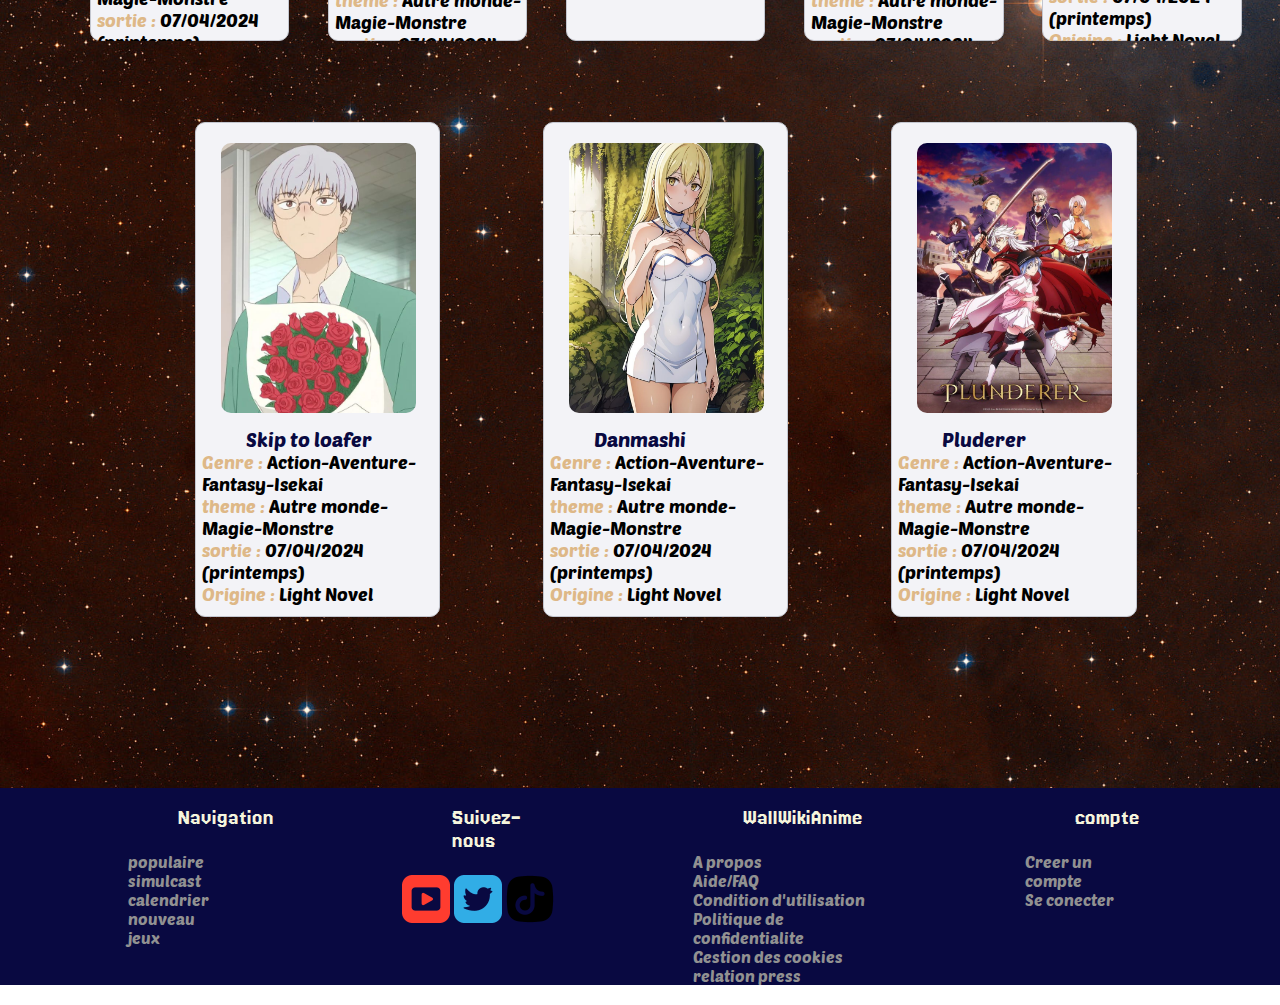
<file: drama.html>
<!DOCTYPE html>
<html lang="en">
<head>
    <meta charset="UTF-8">
    <meta name="viewport" content="width=device-width, initial-scale=1.0">
    <title>Drama: WWA</title>
    <link rel="icon" href="image/logo.png" id="headIcon">
    <link rel="stylesheet" href="style.css">
</head>

<body class="index2">
    <nav>
        <div class="logo">
            <img src="image/logo.png" alt="icone" class="iconeLogo">
            <h3> ANIME </h3>
        </div>

        <div id="barreDeNavigation">
            <a class="navigation" href="index.html">HOME</a>
            <a class="navigation" href="info.html">INFO</a>
            <a class="navigation" href="#Type">TYPE</a>
            <a class="navigation" href="#New">NOUVEAU</a>
            <a class="navigation" href="drama.html">RETOURNE</a>
        </div>

        <div class="search">
            <input type="search" name="Search" id="search input">
            <img src="icon/rechercher.png" alt="icone search" id="searchIcone">
        </div>
    </nav>

    <section class="sportPopulaire">
        <h1>Populaire</h1>

        <div class="populaire">
            <div class="Anime">
                <img src="image/AI HOSHINO.jpg" alt="solo" class="picture">
                <h3> Oshi no KO</h3>

                <p><span>Genre :</span> Drama-Histoire-Psycological-Supernatural
                    <br> <span>sortie :</span> apr 12 2023
                    <br> <span>Origine :</span> Doga Kobo
                </p>
            </div>

            <div class="Anime">
                <img src="image/téléchargement (14).jpg" alt="solo" class="picture">
                <h3> whisper me a love</h3>

                <p><span>Genre :</span> Drama=Music-Romance
                    <br> <span>sortie :</span> apr 14 2024
                    <br> <span>Origine :</span> CLOUDHEARTS 
                </p>
            </div>

            <div class="Anime">
                <img src="image/téléchargement (13).jpg" alt="solo" class="picture">
                <h3> Sword art online</h3>

                <p><span>Genre :</span> Action-Adventure-Fantasy-Romance
                    <br> <span>sortie :</span> dec 23 2012
                    <br> <span>Origine :</span> A-1pictures
                </p>
            </div>

            <div class="Anime">
                <img src="image/Tonikaku Kawaii.jpg" alt="solo" class="picture">
                <h3> tonikaku kawai</h3>

                <p><span>Genre :</span> Comedie, Romance, Sci-Fi, Slice of life
                    <br> <span>sortie :</span> oct 03 2020
                    <br> <span>Origine :</span> Seven arcs
                </p>
            </div>

            <div class="Anime">
                <img src="image/I Got a Cheat Skill in Another World and Became Unrivaled in The Real World Too.jpg" alt="solo" class="picture">
                <h3> i got a cheat ability in a different</h3>

                <p><span>Genre :</span> Action-Aventure-Fantasy-Romance
                    <br> <span>sortie :</span> Apr 07 2023
                    <br> <span>Origine :</span> Millepensee
                </p>
            </div>
        </div>
    </section>

    <section class="sportNonPopulaire">
        <h1>Moins Populaire</h1>

        <div class="nonPopulaire">
            <div class="row">
                <div class="Anime">
                    <img src="image/Томо — девушка! _ Tomo-chan wa Onnanoko! 2023.jpg" alt="solo" class="picture">
                    <h3> Tomo chan wa Onnanoko</h3>
    
                    <p><span>Genre :</span> Action-Aventure-Fantasy-Isekai
                        <br> <span>theme :</span> Autre monde-Magie-Monstre
                        <br> <span>sortie :</span> 07/04/2024 (printemps)
                        <br> <span>Origine :</span> Light Novel
                    </p>
                </div>
    
                <div class="Anime">
                    <img src="image/Ai Mie & Kaede Komura.jpg" alt="solo" class="picture">
                    <h3> Suki na ko ga megane wo wasureta</h3>
    
                    <p><span>Genre :</span> Action-Aventure-Fantasy-Isekai
                        <br> <span>theme :</span> Autre monde-Magie-Monstre
                        <br> <span>sortie :</span> 07/04/2024 (printemps)
                        <br> <span>Origine :</span> Light Novel
                    </p>
                </div>
    
                <div class="Anime">
                    <img src="image/Rias Gremory (1).jpg" alt="solo" class="picture">
                    <h3> High School</h3>
    
                    <p><span>Genre :</span> Comedie-Romance-Harem-Supernatural
                        <br> <span>sortie :</span> 2012
                        <br> <span>Origine :</span> Passione
                    </p>
                </div>
    
                <div class="Anime">
                    <img src="image/ANIME _ WATASHI NO SHIAWASE NA KEKKON EP 3.jpg" alt="solo" class="picture">
                    <h3> Warashi no shiawase n'a keklan</h3>
    
                    <p><span>Genre :</span> Action-Aventure-Fantasy-Isekai
                        <br> <span>theme :</span> Autre monde-Magie-Monstre
                        <br> <span>sortie :</span> 07/04/2024 (printemps)
                        <br> <span>Origine :</span> Light Novel
                    </p>
                </div>
    
                <div class="Anime">
                    <img src="image/⭒.jpg" alt="solo" class="picture">
                    <h3> Nana</h3>
    
                    <p><span>Genre :</span> Action-Aventure-Fantasy-Isekai
                        <br> <span>theme :</span> Autre monde-Magie-Monstre
                        <br> <span>sortie :</span> 07/04/2024 (printemps)
                        <br> <span>Origine :</span> Light Novel
                    </p>
                </div>
            </div>

            <div class="rowDrama">
                <div class="Anime">
                    <img src="image/Skip to Loafer icons.jpg" alt="solo" class="picture">
                    <h3> Skip to loafer</h3>
    
                    <p><span>Genre :</span> Action-Aventure-Fantasy-Isekai
                        <br> <span>theme :</span> Autre monde-Magie-Monstre
                        <br> <span>sortie :</span> 07/04/2024 (printemps)
                        <br> <span>Origine :</span> Light Novel
                    </p>
                </div>
    
                <div class="Anime">
                    <img src="image/Aiz 💛 Danmachi.jpg" alt="solo" class="picture">
                    <h3> Danmashi</h3>
    
                    <p><span>Genre :</span> Action-Aventure-Fantasy-Isekai
                        <br> <span>theme :</span> Autre monde-Magie-Monstre
                        <br> <span>sortie :</span> 07/04/2024 (printemps)
                        <br> <span>Origine :</span> Light Novel
                    </p>
                </div>
    
                <div class="Anime">
                    <img src="image/plundere.jpg" alt="solo" class="picture">
                    <h3> Pluderer</h3>
    
                    <p><span>Genre :</span> Action-Aventure-Fantasy-Isekai
                        <br> <span>theme :</span> Autre monde-Magie-Monstre
                        <br> <span>sortie :</span> 07/04/2024 (printemps)
                        <br> <span>Origine :</span> Light Novel
                    </p>
                </div>
            </div>

        </div>
    </section>

    <footer>
        <section>
            <h3>Navigation</h3>
            <p>populaire</p>
            <p>simulcast</p>
            <p>calendrier</p>
            <p>nouveau</p>
            <p>jeux</p>
        </section>

        <section>
            <h3>Suivez-nous</h3>
            <img src="icon/Youtube--Streamline-Ios-14.png" alt="">
            <img src="icon/Twitter-2--Streamline-Ios-14.png" alt="">
            <img src="icon/Tiktok-Logo--Streamline-Flex.png" alt="">
        </section>

        <section>
            <h3>WallWikiAnime</h3>
            <p>A propos</p>
            <p>Aide/FAQ</p>
            <p>Condition d'utilisation</p>
            <p>Politique de confidentialite</p>
            <p>Gestion des cookies</p>
            <p>relation press</p>
        </section>

        <section>
            <h3>compte</h3>
            <p>Creer un compte</p>
            <p>Se conecter</p>
        </section>
    </footer>
</body>
</html>
</file>
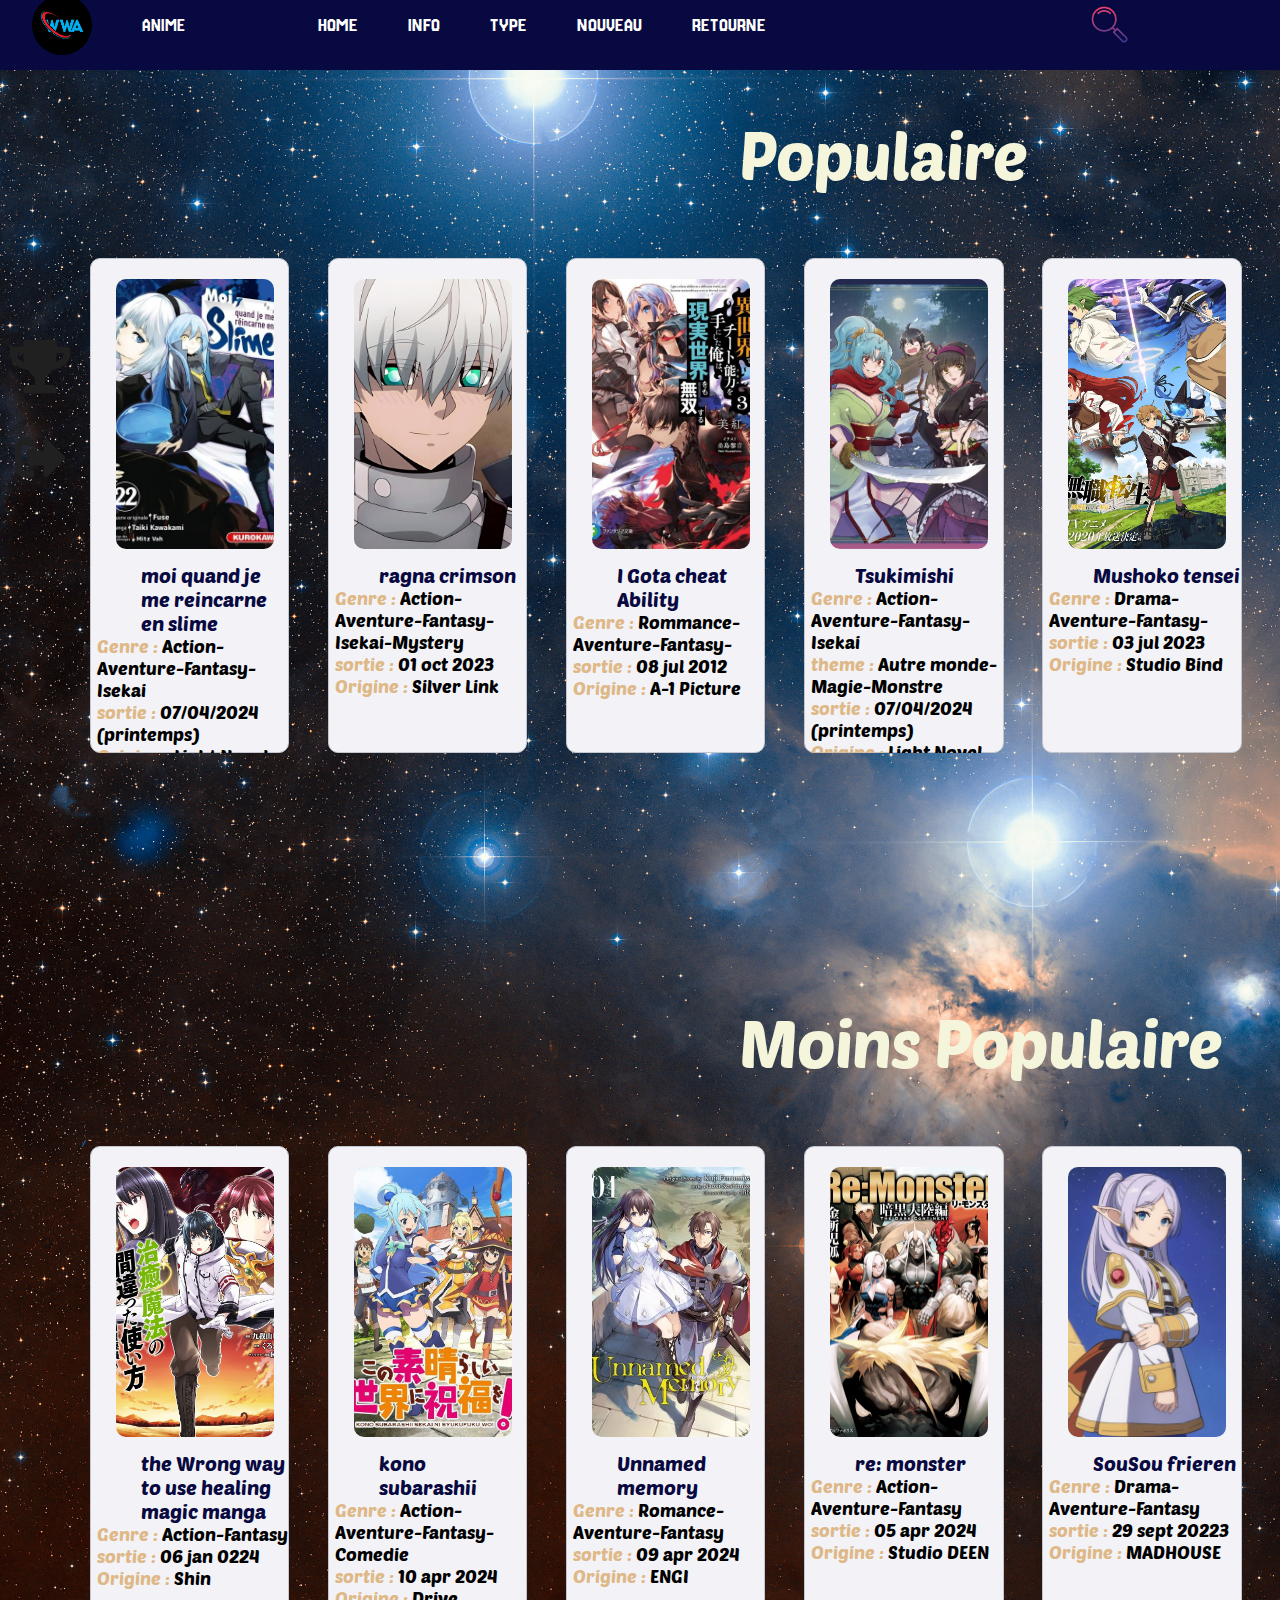
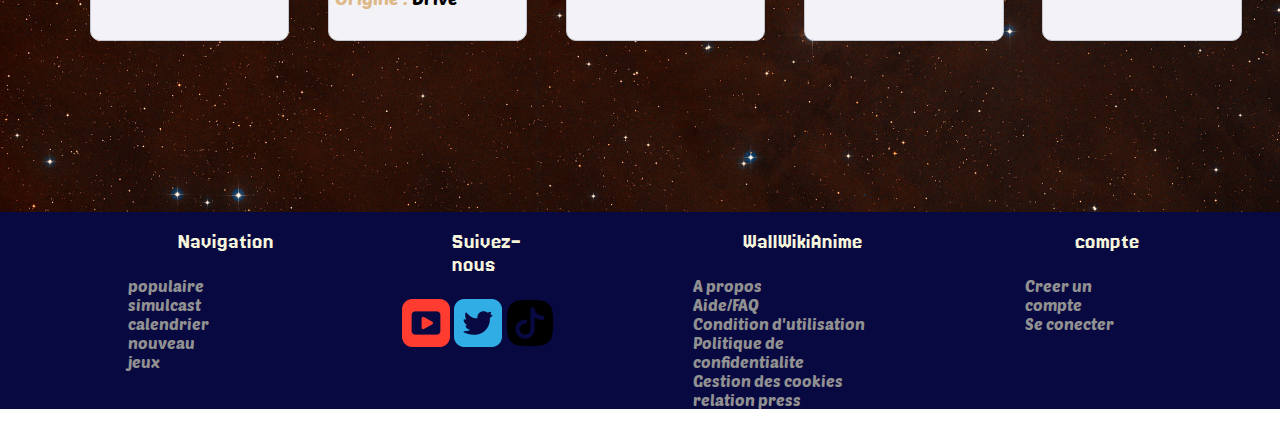
<file: hisekey.html>
<!DOCTYPE html>
<html lang="en">
<head>
    <meta charset="UTF-8">
    <meta name="viewport" content="width=device-width, initial-scale=1.0">
    <title>Hisekey: WWA</title>
    <link rel="icon" href="image/logo.png" id="headIcon">
    <link rel="stylesheet" href="style.css">
</head>

<body class="index2">
    <nav>
        <div class="logo">
            <img src="image/logo.png" alt="icone" class="iconeLogo">
            <h3> ANIME </h3>
        </div>

        <div id="barreDeNavigation">
            <a class="navigation" href="index.html">HOME</a>
            <a class="navigation" href="info.html">INFO</a>
            <a class="navigation" href="#Type">TYPE</a>
            <a class="navigation" href="#New">NOUVEAU</a>
            <a class="navigation" href="hisekey.html">RETOURNE</a>
        </div>

        <div class="search">
            <input type="search" name="Search" id="search input">
            <img src="icon/rechercher.png" alt="icone search" id="searchIcone">
        </div>
    </nav>

    <div id="BarreDeNavigation">
        <img src="image/trophe.png" alt="populaires">
        <img src="image/quit.png" alt="moins populaire">
    </div>

    <section class="sportPopulaire">
        <h1>Populaire</h1>

        <div class="populaire">
            <div class="Anime">
                <img src="image/Moi quand je me reincarne en slime - tome 22 by Fuse Fuse _ Indigo Chapters.jpg" alt="solo" class="picture">
                <h3> moi quand je me reincarne en slime</h3>

                <p><span>Genre :</span> Action-Aventure-Fantasy-Isekai
                    <br> <span>sortie :</span> 07/04/2024 (printemps)
                    <br> <span>Origine :</span> Light Novel
                </p>
            </div>

            <div class="Anime">
                <img src="image/Ragna (ラグナ).jpg" alt="solo" class="picture">
                <h3> ragna crimson</h3>

                <p><span>Genre :</span> Action-Aventure-Fantasy-Isekai-Mystery
                    <br> <span>sortie :</span> 01 oct 2023
                    <br> <span>Origine :</span> Silver Link
                </p>
            </div>

            <div class="Anime">
                <img src="image/I Got a Cheat Ability in a Different World, and Became Extraordinary Even in the Real World (LN).jpg" alt="solo" class="picture">
                <h3> I Gota cheat Ability</h3>

                <p><span>Genre :</span> Rommance-Aventure-Fantasy-
                    <br> <span>sortie :</span> 08 jul 2012
                    <br> <span>Origine :</span> A-1 Picture
                </p>
            </div>

            <div class="Anime">
                <img src="image/wp9866041-tsukimichi-wallpapers.png" alt="solo" class="picture">
                <h3> Tsukimishi</h3>

                <p><span>Genre :</span> Action-Aventure-Fantasy-Isekai
                    <br> <span>theme :</span> Autre monde-Magie-Monstre
                    <br> <span>sortie :</span> 07/04/2024 (printemps)
                    <br> <span>Origine :</span> Light Novel
                </p>
            </div>

            <div class="Anime">
                <img src="image/Mushoku Tensei_ Isekai Ittara Honki Dasu.jpg" alt="solo" class="picture">
                <h3> Mushoko tensei</h3>

                <p><span>Genre :</span> Drama-Aventure-Fantasy-
                    <br> <span>sortie :</span> 03 jul 2023
                    <br> <span>Origine :</span> Studio Bind
                </p>
            </div>
        </div>
    </section>

    <section class="sportNonPopulaire">
        <h1>Moins Populaire</h1>

        <div class="nonPopulaire">
            <div class="row">
                <div class="Anime">
                    <img src="image/The Wrong Way To Use Healing Magic Manga Online - [English].jpg" alt="solo" class="picture">
                    <h3> the Wrong way to use healing magic manga</h3>
    
                    <p><span>Genre :</span> Action-Fantasy
                        <br> <span>sortie :</span> 06 jan 0224
                        <br> <span>Origine :</span> Shin
                    </p>
                </div>
    
                <div class="Anime">
                    <img src="image/Kono Subarashii Sekai ni Shukufuku wo! ___ Genres….jpg" alt="solo" class="picture">
                    <h3> kono subarashii</h3>
    
                    <p><span>Genre :</span> Action-Aventure-Fantasy-Comedie
                        <br> <span>sortie :</span> 10 apr 2024
                        <br> <span>Origine :</span> Drive
                    </p>
                </div>
    
                <div class="Anime">
                    <img src="image/Unnamed Memory, Vol_ 1 (Manga).jpg" alt="solo" class="picture">
                    <h3> Unnamed memory</h3>
    
                    <p><span>Genre :</span> Romance-Aventure-Fantasy
                        <br> <span>sortie :</span> 09 apr 2024
                        <br> <span>Origine :</span> ENGI
                    </p>
                </div>
    
                <div class="Anime">
                    <img src="image/re monster.jpg" alt="solo" class="picture">
                    <h3> re: monster</h3>
    
                    <p><span>Genre :</span> Action-Aventure-Fantasy
                        <br> <span>sortie :</span> 05 apr 2024
                        <br> <span>Origine :</span> Studio DEEN
                    </p>
                </div>
    
                <div class="Anime">
                    <img src="image/Frieren from Sousou no Frieren.jpg" alt="solo" class="picture">
                    <h3> SouSou frieren</h3>
    
                    <p><span>Genre :</span> Drama-Aventure-Fantasy
                        <br> <span>sortie :</span> 29 sept 20223
                        <br> <span>Origine :</span> MADHOUSE
                    </p>
                </div>
            </div>

        </div>
    </section>

    <footer>
        <section>
            <h3>Navigation</h3>
            <p>populaire</p>
            <p>simulcast</p>
            <p>calendrier</p>
            <p>nouveau</p>
            <p>jeux</p>
        </section>

        <section>
            <h3>Suivez-nous</h3>
            <img src="icon/Youtube--Streamline-Ios-14.png" alt="">
            <img src="icon/Twitter-2--Streamline-Ios-14.png" alt="">
            <img src="icon/Tiktok-Logo--Streamline-Flex.png" alt="">
        </section>

        <section>
            <h3>WallWikiAnime</h3>
            <p>A propos</p>
            <p>Aide/FAQ</p>
            <p>Condition d'utilisation</p>
            <p>Politique de confidentialite</p>
            <p>Gestion des cookies</p>
            <p>relation press</p>
        </section>

        <section>
            <h3>compte</h3>
            <p>Creer un compte</p>
            <p>Se conecter</p>
        </section>
    </footer>
</body>
</html>
</file>
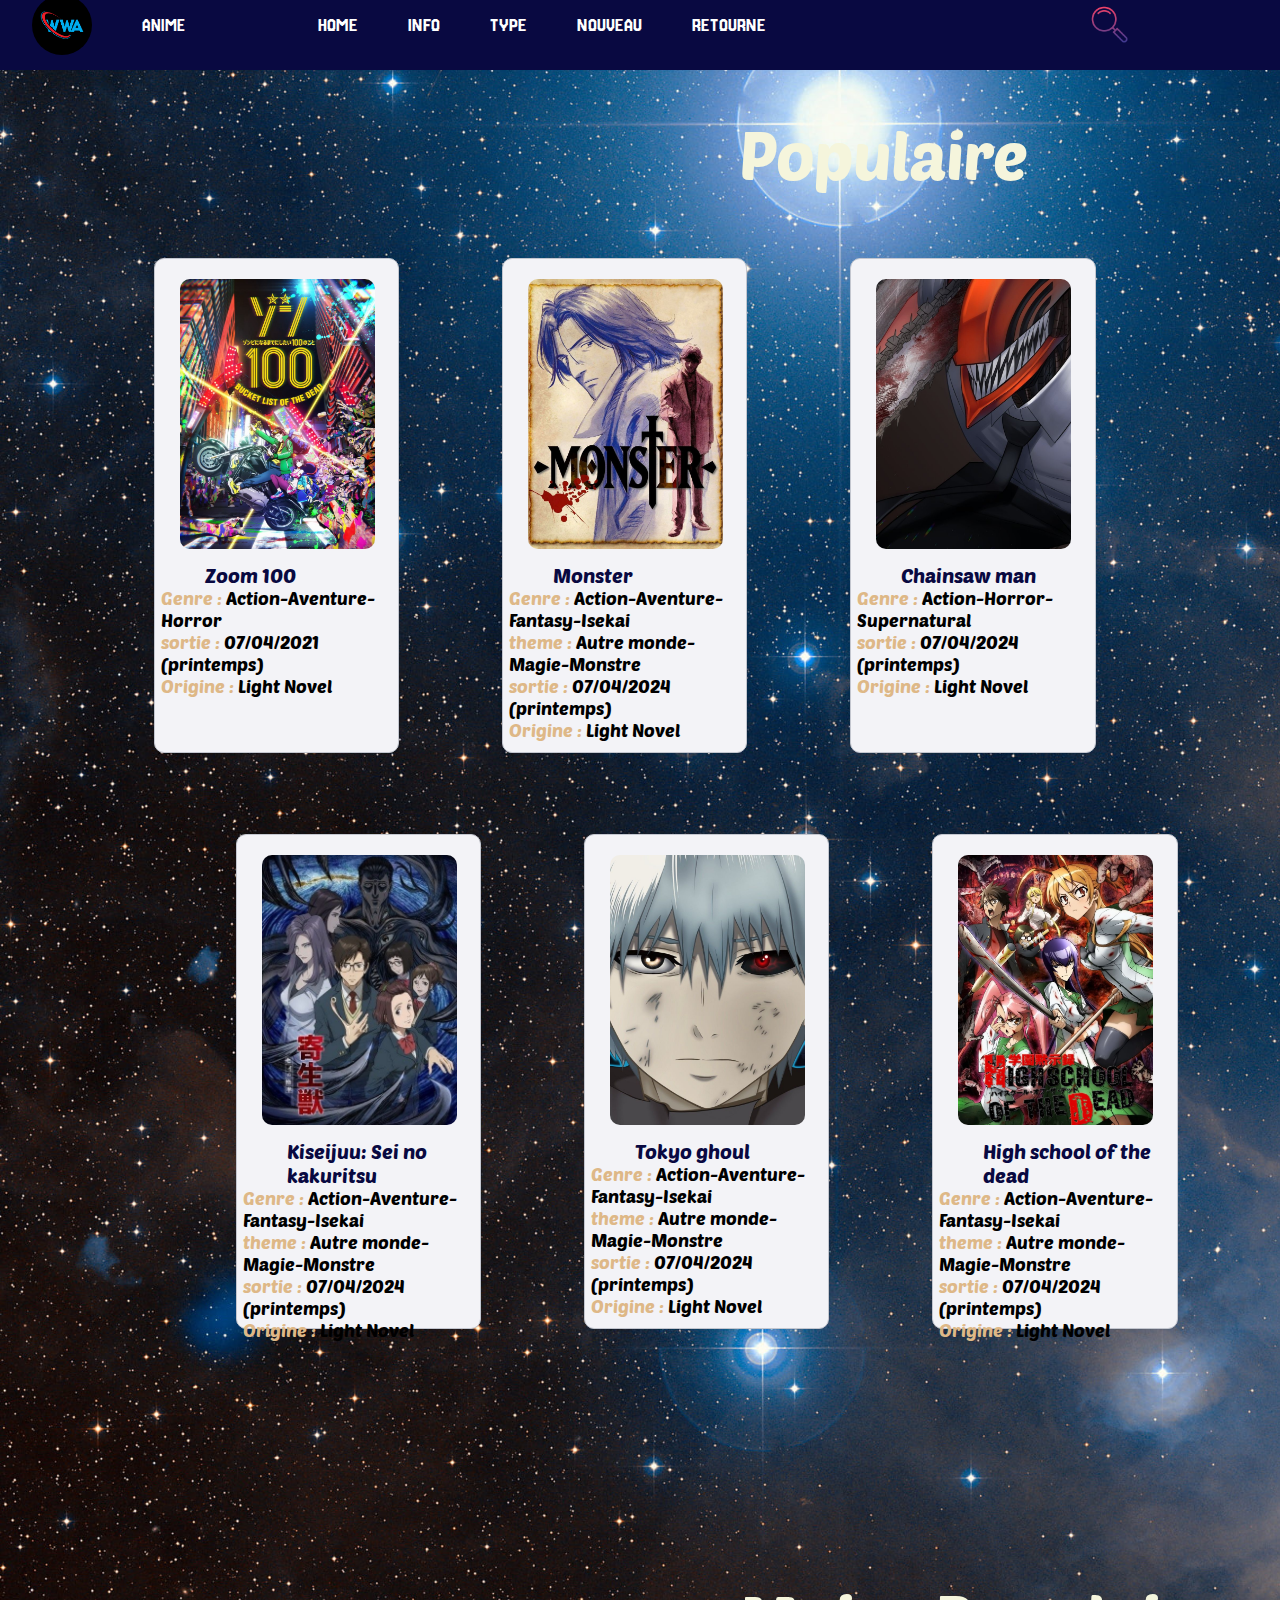
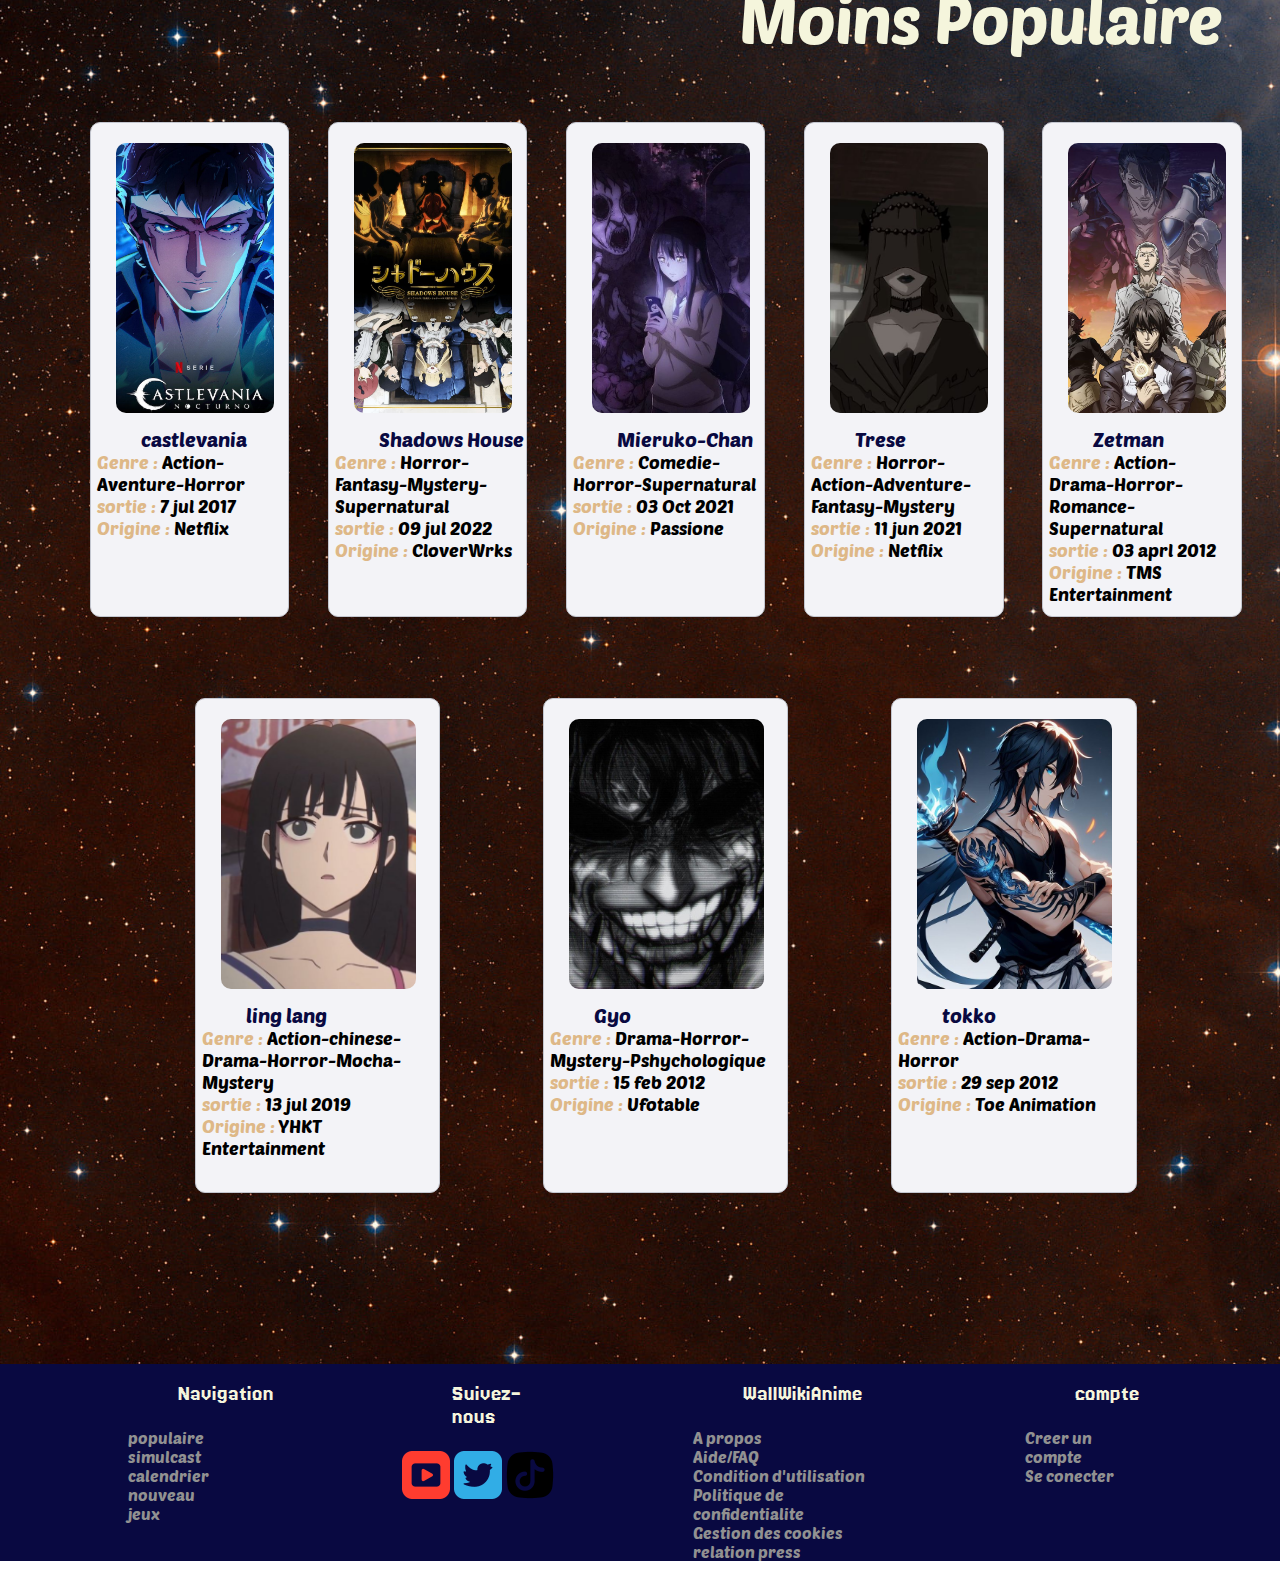
<file: horreur.html>
<!DOCTYPE html>
<html lang="en">
<head>
    <meta charset="UTF-8">
    <meta name="viewport" content="width=device-width, initial-scale=1.0">
    <title>Horreure: WWA</title>
    <link rel="icon" href="image/logo.png" id="headIcon">
    <link rel="stylesheet" href="style.css">
</head>
<body class="index2">
    <nav>
        <div class="logo">
            <img src="image/logo.png" alt="icone" class="iconeLogo">
            <h3> ANIME </h3>
        </div>

        <div id="barreDeNavigation">
            <a class="navigation" href="index.html">HOME</a>
            <a class="navigation" href="info.html">INFO</a>
            <a class="navigation" href="#Type">TYPE</a>
            <a class="navigation" href="#New">NOUVEAU</a>
            <a class="navigation" href="horreur.html">RETOURNE</a>
        </div>

        <div class="search">
            <input type="search" name="Search" id="search input">
            <img src="icon/rechercher.png" alt="icone search" id="searchIcone">
        </div>
    </nav>

    <section class="sportPopulaire">
        <h1>Populaire</h1>

        <div>
            <div class="rowHorreure1">
                <div class="Anime">
                    <img src="image/When will Zom 100 anime Release Date_.jpg" alt="solo" class="picture">
                    <h3> Zoom 100</h3>
    
                    <p><span>Genre :</span> Action-Aventure-Horror
                        <br> <span>sortie :</span> 07/04/2021 (printemps)
                        <br> <span>Origine :</span> Light Novel
                    </p>
                </div>
    
                <div class="Anime">
                    <img src="image/Monster (2004).jpg" alt="monster" class="picture">
                    <h3> Monster</h3>
    
                    <p><span>Genre :</span> Action-Aventure-Fantasy-Isekai
                        <br> <span>theme :</span> Autre monde-Magie-Monstre
                        <br> <span>sortie :</span> 07/04/2024 (printemps)
                        <br> <span>Origine :</span> Light Novel
                    </p>
                </div>
    
                <div class="Anime">
                    <img src="image/Denji _ Chainsaw Man.jpg" alt="solo" class="picture">
                    <h3> Chainsaw man</h3>
    
                    <p><span>Genre :</span> Action-Horror-Supernatural
                        <br> <span>sortie :</span> 07/04/2024 (printemps)
                        <br> <span>Origine :</span> Light Novel
                    </p>
                </div>  
            </div>

            <div class="rowHorreure2">
                <div class="Anime">
                    <img src="image/Паразит.jpg" alt="solo" class="picture">
                    <h3> Kiseijuu: Sei no kakuritsu</h3>
    
                    <p><span>Genre :</span> Action-Aventure-Fantasy-Isekai
                        <br> <span>theme :</span> Autre monde-Magie-Monstre
                        <br> <span>sortie :</span> 07/04/2024 (printemps)
                        <br> <span>Origine :</span> Light Novel
                    </p>
                </div>

                <div class="Anime">
                    <img src="image/tokko.jpg" alt="solo" class="picture">
                    <h3> Tokyo ghoul</h3>
    
                    <p><span>Genre :</span> Action-Aventure-Fantasy-Isekai
                        <br> <span>theme :</span> Autre monde-Magie-Monstre
                        <br> <span>sortie :</span> 07/04/2024 (printemps)
                        <br> <span>Origine :</span> Light Novel
                    </p>
                </div>
    
                <div class="Anime">
                    <img src="image/学園黙示録  _Highschool of the Dead_ by studio….jpg" alt="solo" class="picture">
                    <h3> High school of the dead</h3>
    
                    <p><span>Genre :</span> Action-Aventure-Fantasy-Isekai
                        <br> <span>theme :</span> Autre monde-Magie-Monstre
                        <br> <span>sortie :</span> 07/04/2024 (printemps)
                        <br> <span>Origine :</span> Light Novel
                    </p>
                </div>
            </div>    
        </div>
    </section>

    <section class="sportNonPopulaire">
        <h1>Moins Populaire</h1>

        <div class="nonPopulaire">
            <div class="row">
                <div class="Anime">
                    <img src="image/castlevania.jpg" alt="solo" class="picture">
                    <h3> castlevania</h3>
    
                    <p><span>Genre :</span> Action-Aventure-Horror
                        <br> <span>sortie :</span> 7 jul 2017
                        <br> <span>Origine :</span> Netflix
                    </p>
                </div>
    
                <div class="Anime">
                    <img src="image/Shadows House.jpg" alt="solo" class="picture">
                    <h3> Shadows House</h3>
    
                    <p><span>Genre :</span> Horror-Fantasy-Mystery-Supernatural
                        <br> <span>sortie :</span> 09 jul 2022
                        <br> <span>Origine :</span> CloverWrks
                    </p>
                </div>
    
                <div class="Anime">
                    <img src="image/mieruko-chan.jpg" alt="solo" class="picture">
                    <h3> Mieruko-Chan</h3>
    
                    <p><span>Genre :</span> Comedie-Horror-Supernatural
                        <br> <span>sortie :</span> 03 Oct 2021
                        <br> <span>Origine :</span> Passione
                    </p>
                </div>
    
                <div class="Anime">
                    <img src="image/trese.jpg" alt="solo" class="picture">
                    <h3> Trese</h3>
    
                    <p><span>Genre :</span> Horror-Action-Adventure-Fantasy-Mystery
                        <br> <span>sortie :</span> 11 jun 2021
                        <br> <span>Origine :</span> Netflix
                    </p>
                </div>
    
                <div class="Anime">
                    <img src="image/ゼットマン __ Zetman.jpg" alt="solo" class="picture">
                    <h3> Zetman</h3>
    
                    <p><span>Genre :</span> Action-Drama-Horror-Romance-Supernatural
                        <br> <span>sortie :</span> 03 aprl 2012
                        <br> <span>Origine :</span> TMS Entertainment
                    </p>
                </div>
            </div>

            <div class="rowHorreur">
                <div class="Anime">
                    <img src="image/ling long.jpg" alt="solo" class="picture">
                    <h3> ling lang</h3>
    
                    <p><span>Genre :</span> Action-chinese-Drama-Horror-Mocha-Mystery
                        <br> <span>sortie :</span> 13 jul 2019
                        <br> <span>Origine :</span> YHKT Entertainment
                    </p>
                </div>
    
                <div class="Anime">
                    <img src="image/gyo.jpg" alt="solo" class="picture">
                    <h3> Gyo</h3>
    
                    <p><span>Genre :</span> Drama-Horror-Mystery-Pshychologique
                        <br> <span>sortie :</span> 15 feb 2012
                        <br> <span>Origine :</span> Ufotable
                    </p>
                </div>
    
                <div class="Anime">
                    <img src="image/téléchargé.jpg" alt="solo" class="picture">
                    <h3> tokko</h3>
    
                    <p><span>Genre :</span> Action-Drama-Horror
                        <br> <span>sortie :</span> 29 sep 2012
                        <br> <span>Origine :</span> Toe Animation
                    </p>
                </div>
            </div>

        </div>
    </section>

    <footer>
        <section>
            <h3>Navigation</h3>
            <p>populaire</p>
            <p>simulcast</p>
            <p>calendrier</p>
            <p>nouveau</p>
            <p>jeux</p>
        </section>

        <section>
            <h3>Suivez-nous</h3>
            <img src="icon/Youtube--Streamline-Ios-14.png" alt="">
            <img src="icon/Twitter-2--Streamline-Ios-14.png" alt="">
            <img src="icon/Tiktok-Logo--Streamline-Flex.png" alt="">
        </section>

        <section>
            <h3>WallWikiAnime</h3>
            <p>A propos</p>
            <p>Aide/FAQ</p>
            <p>Condition d'utilisation</p>
            <p>Politique de confidentialite</p>
            <p>Gestion des cookies</p>
            <p>relation press</p>
        </section>

        <section>
            <h3>compte</h3>
            <p>Creer un compte</p>
            <p>Se conecter</p>
        </section>
    </footer>

</body>
</html>
</file>
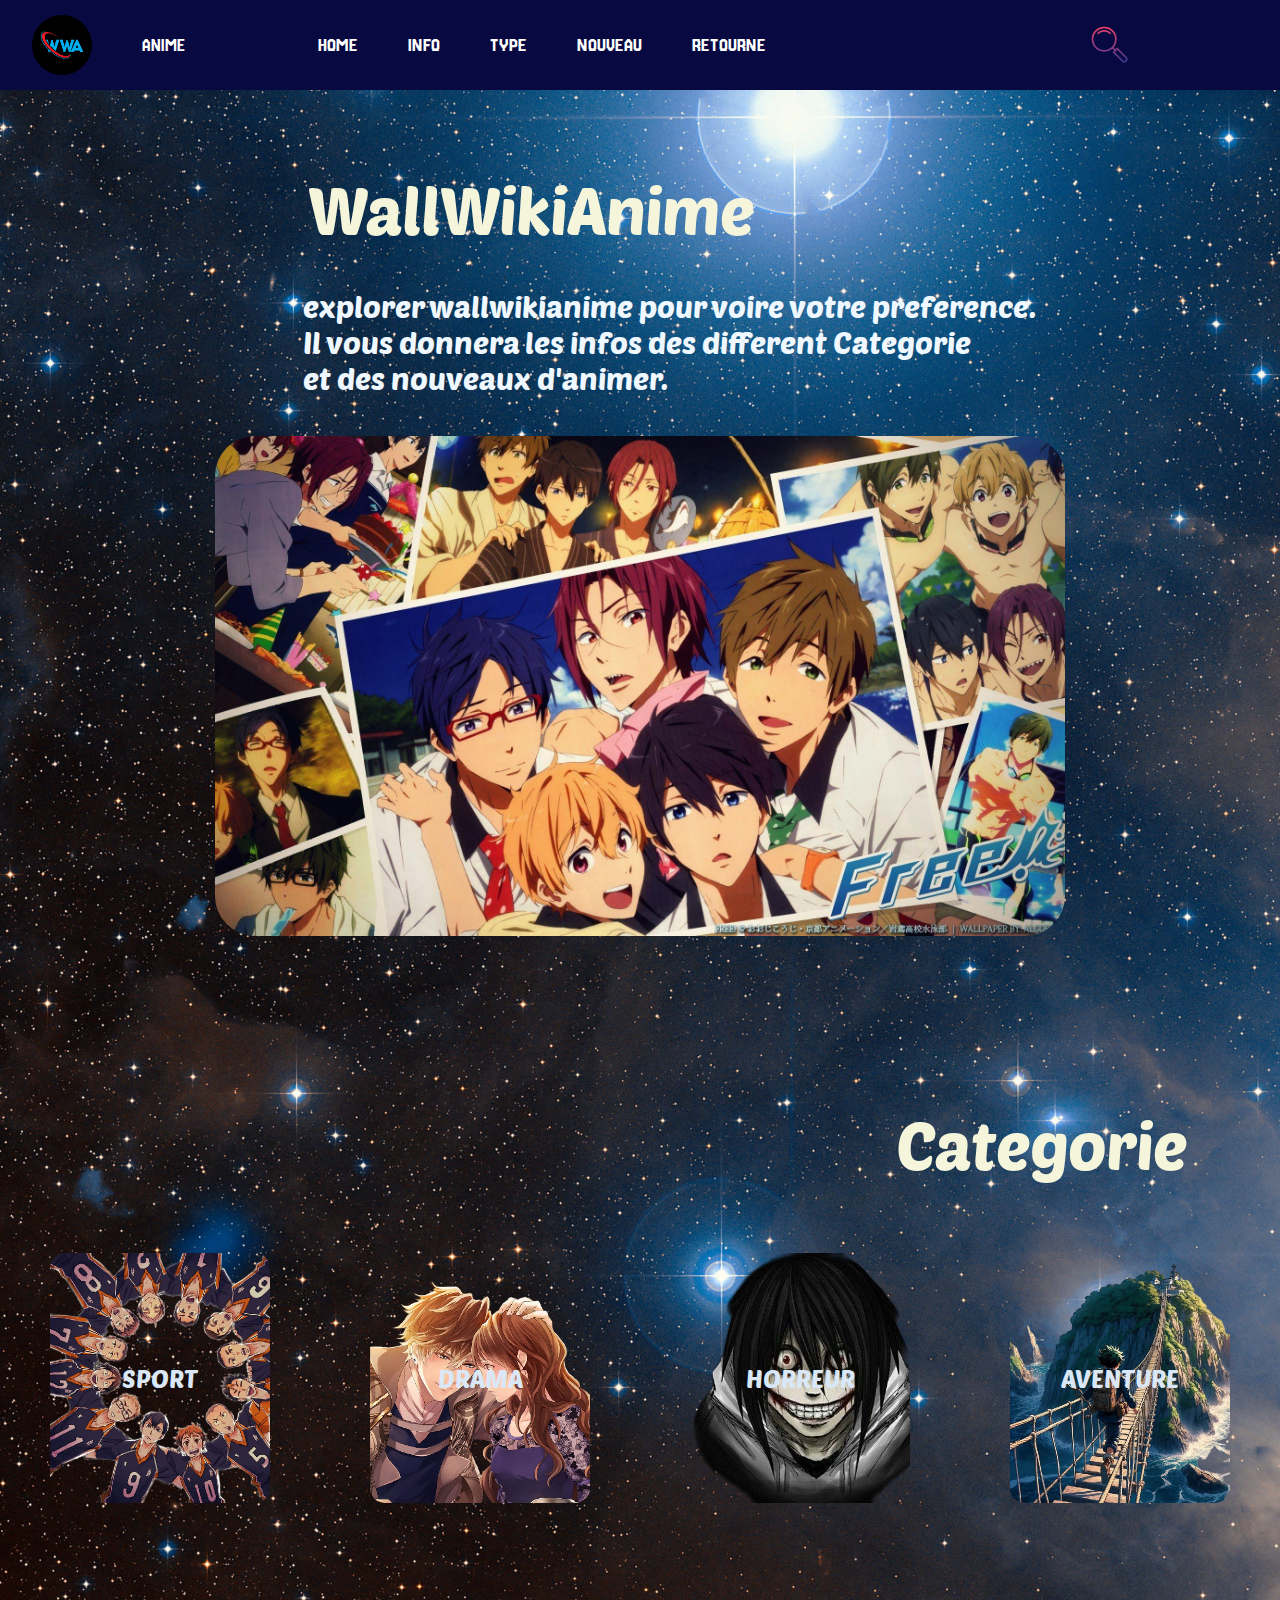
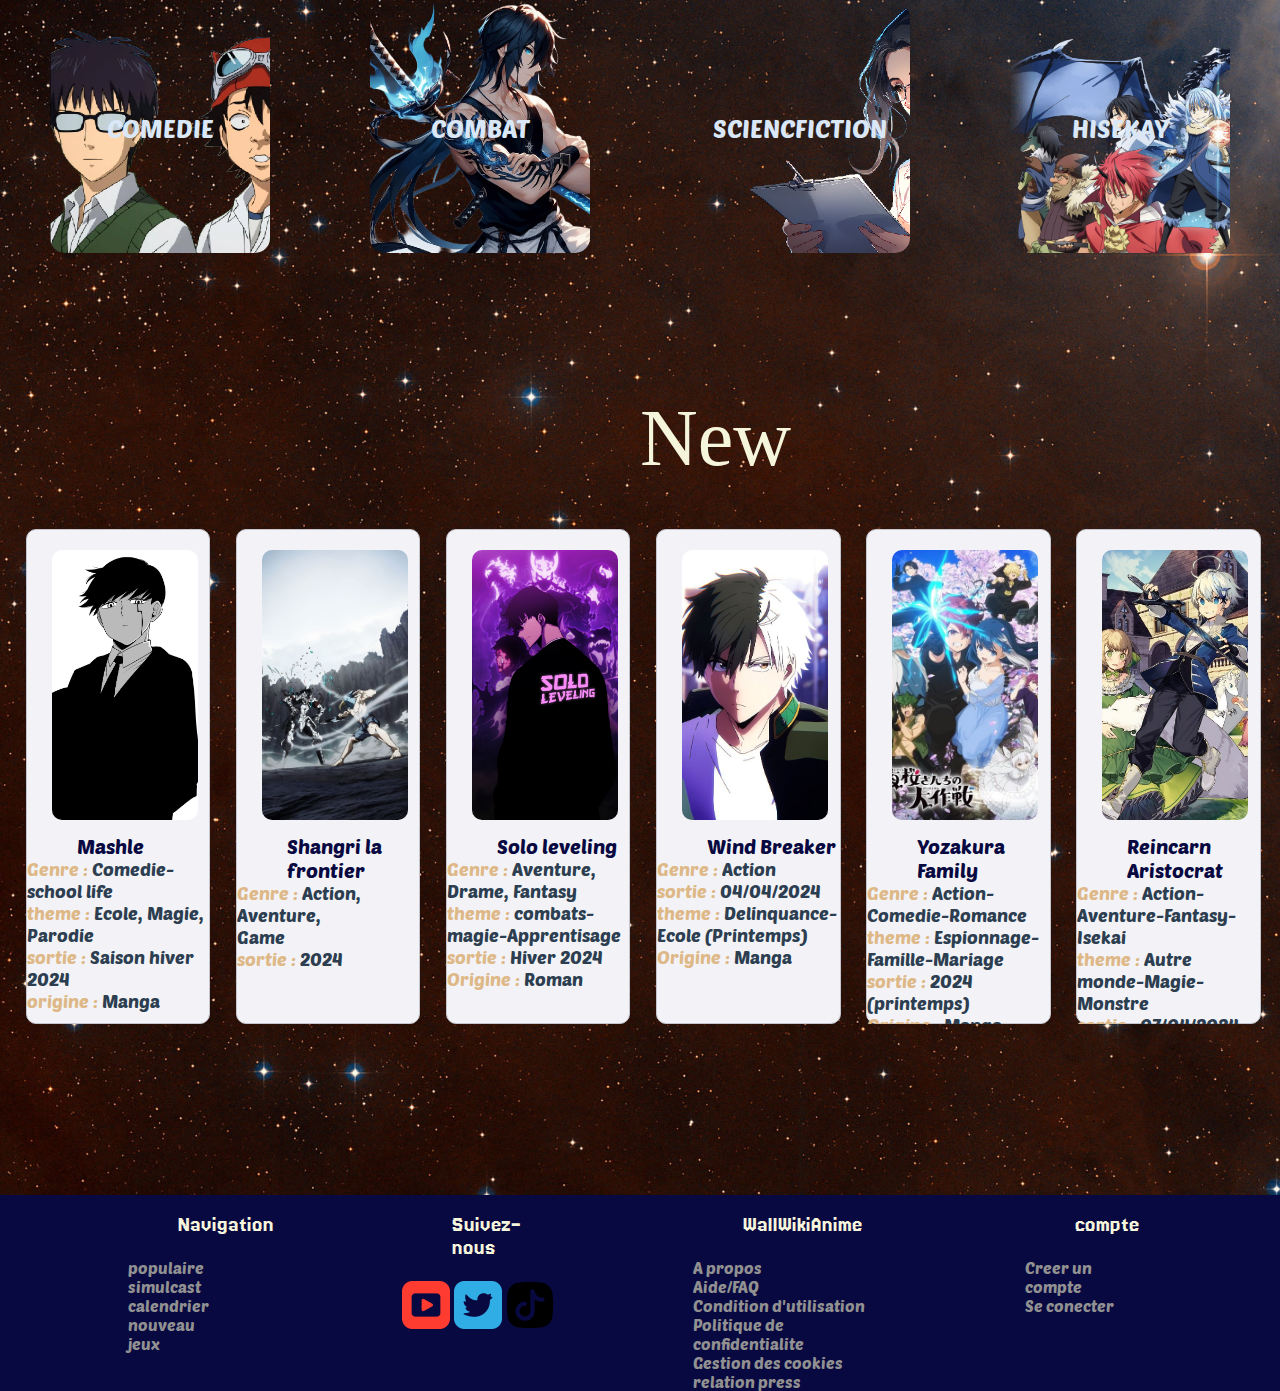
<file: info.html>
<!DOCTYPE html>
<html lang="en">

<head>
    <meta charset="UTF-8">
    <meta name="viewport" content="width=device-width, initial-scale=1.0">
    <title>Actuel: WWA</title>
    <link rel="icon" href="image/logo.png" id="headIcon">
    <link rel="stylesheet" href="style.css">
    <link rel="preconnect" href="https://fonts.googleapis.com">

</head>

<body class="index2">

    <nav>
        <div class="logo">
            <img src="image/logo.png" alt="icone" class="iconeLogo">
            <h3> ANIME </h3>
        </div>

        <div id="barreDeNavigation">
            <a class="navigation" href="index.html">HOME</a>
            <a class="navigation" href="info.html">INFO</a>
            <a class="navigation" href="#Type">TYPE</a>
            <a class="navigation" href="#New">NOUVEAU</a>
            <a class="navigation" href="info.html">RETOURNE</a>
        </div>

        <div class="search">
            <input type="search" name="Search" id="search input">
            <img src="icon/rechercher.png" alt="icone search" id="searchIcone">
        </div>
    </nav>

    <section class="info">
        <div>
            <h1>WallWikiAnime </h1>
            <div class="information">
                <p>explorer wallwikianime pour voire votre preference.
                    <br> Il vous donnera les infos des different Categorie
                    <br> et des nouveaux d'animer.
                </p>
            </div>
        </div>

        <div class="conteneur">
            <div class="conteneur-slide">
                <img src="image/swim1.jpg" alt="" class="imageInfo">
                <img src="image/haikyuu-anime-shoyo-tobio-uhdpaper.com-4K-7.2820.jpg" alt="imageInfo" class="imageInfo">
                <img src="image/kurokuu.jpg" alt="" class="imageInfo">
            </div>
        </div>
    </section>

    <section class="type" id="Type">
        <h1>Categorie </h1>

        <div class="grid">
            <div class="cell">
                <div id="Categorie2">
                    <a href="sport.html">SPORT</a>
                </div>
            </div>

            <div class="cell">
                <div id="Categorie1">
                    <a href="drama.html">DRAMA</a>
                </div>
            </div>

            <div class="cell">
                <div id="Categorie7">
                    <a href="horreur.html">HORREUR</a>
                </div>
            </div>

            <div class="cell">
                <div id="Categorie3">
                    <a href="aventure.html">AVENTURE</a>
                </div>
            </div>

            <div class="cell">
                <div id="Categorie6">
                    <a href="comedie.html">COMEDIE</a>
                </div>
            </div>

            <div class="cell">
                <div id="Categorie5">
                    <a href="combat.html">COMBAT</a>
                </div>
            </div>

            <div class="cell">
                <div id="Categorie4">
                    <a href="sciencfiction.html">SCIENCFICTION</a>
                </div>
            </div>

            <div class="cell">
                <div id="Categorie8">
                    <a href="hisekey.html">HISEKAY</a>
                </div>
            </div>
        </div>

    </section>

    <section class="new" id="New" >
        <a class="nouveauAnime"> New <a>

        <div class="nouveau">
            <div class="newAnime">
                <img src="image/wp9170311-mashle-magic-and-muscles-wallpapers.jpg" alt="mashle" class="picture">
                <h3> Mashle</h3>
                <p> <span>Genre :</span> Comedie-school life
                    <br> <span>theme :</span> Ecole, Magie, Parodie
                    <br> <span>sortie :</span> Saison hiver 2024
                    <br> <span>origine :</span> Manga
                </p>
            </div>

            <div class="newAnime">
                <img src="image/shangri la frontier.jpg" alt="shangri" class="picture">
                <h3> Shangri la frontier</h3>
                <p> <span>Genre :</span> Action, Aventure,
                    <br>Game
                    <br> <span>sortie :</span> 2024
                </p>
            </div>

            <div class="newAnime">
                <img src="image/wallpaperflare.com_wallpaper (7).jpg" alt="solo" class="picture">
                <h3> Solo leveling</h3>
                <p><span>Genre :</span> Aventure, Drame, Fantasy
                    <br> <span>theme :</span> combats-magie-Apprentisage
                    <br> <span>sortie :</span> Hiver 2024
                    <br> <span>Origine :</span> Roman
                </p>
            </div>

            <div class="newAnime" id="NewAnime">
                <img src="image/ANIME _ WIND BREAKER EP 1.jpg" alt="fantasy" class="picture">
                <h3> Wind Breaker</h3>
                <p><span>Genre :</span> Action
                    <br> <span>sortie :</span> 04/04/2024
                    <br> <span>theme :</span> Delinquance-Ecole (Printemps)
                    <br> <span>Origine :</span> Manga
                </p>
            </div>

            <div class="newAnime">
                <img src="image/Mission_ Yozakura Family Anime Reveals Ending Theme Artist, New Visual - News.jpg" alt="shangri" class="picture">
                <h3> Yozakura Family</h3>
                <p><span>Genre :</span> Action-Comedie-Romance
                    <br> <span> theme :</span> Espionnage-Famille-Mariage
                    <br> <span>sortie :</span> 2024 (printemps)
                    <br> <span> Origine :</span> Manga
                </p>
            </div>

            <div class="newAnime">
                <img src="image/Reincarn Aristocrat.jpg" alt="solo" class="picture">
                <h3> Reincarn Aristocrat</h3>
                <p><span>Genre :</span> Action-Aventure-Fantasy-Isekai
                    <br> <span>theme :</span> Autre monde-Magie-Monstre
                    <br> <span>sortie :</span> 07/04/2024 (printemps)
                    <br> <span>Origine :</span> Light Novel
                </p>
            </div>
        </div>
    </section>

    <footer>
        <section>
            <h3>Navigation</h3>
            <p>populaire</p>
            <p>simulcast</p>
            <p>calendrier</p>
            <p>nouveau</p>
            <p>jeux</p>
        </section>

        <section>
            <h3>Suivez-nous</h3>
            <img src="icon/Youtube--Streamline-Ios-14.png" alt="">
            <img src="icon/Twitter-2--Streamline-Ios-14.png" alt="">
            <img src="icon/Tiktok-Logo--Streamline-Flex.png" alt="">
        </section>

        <section>
            <h3>WallWikiAnime</h3>
            <p>A propos</p>
            <p>Aide/FAQ</p>
            <p>Condition d'utilisation</p>
            <p>Politique de confidentialite</p>
            <p>Gestion des cookies</p>
            <p>relation press</p>
        </section>

        <section>
            <h3>compte</h3>
            <p>Creer un compte</p>
            <p>Se conecter</p>
        </section>
    </footer>
    
</body>

</html>
</file>
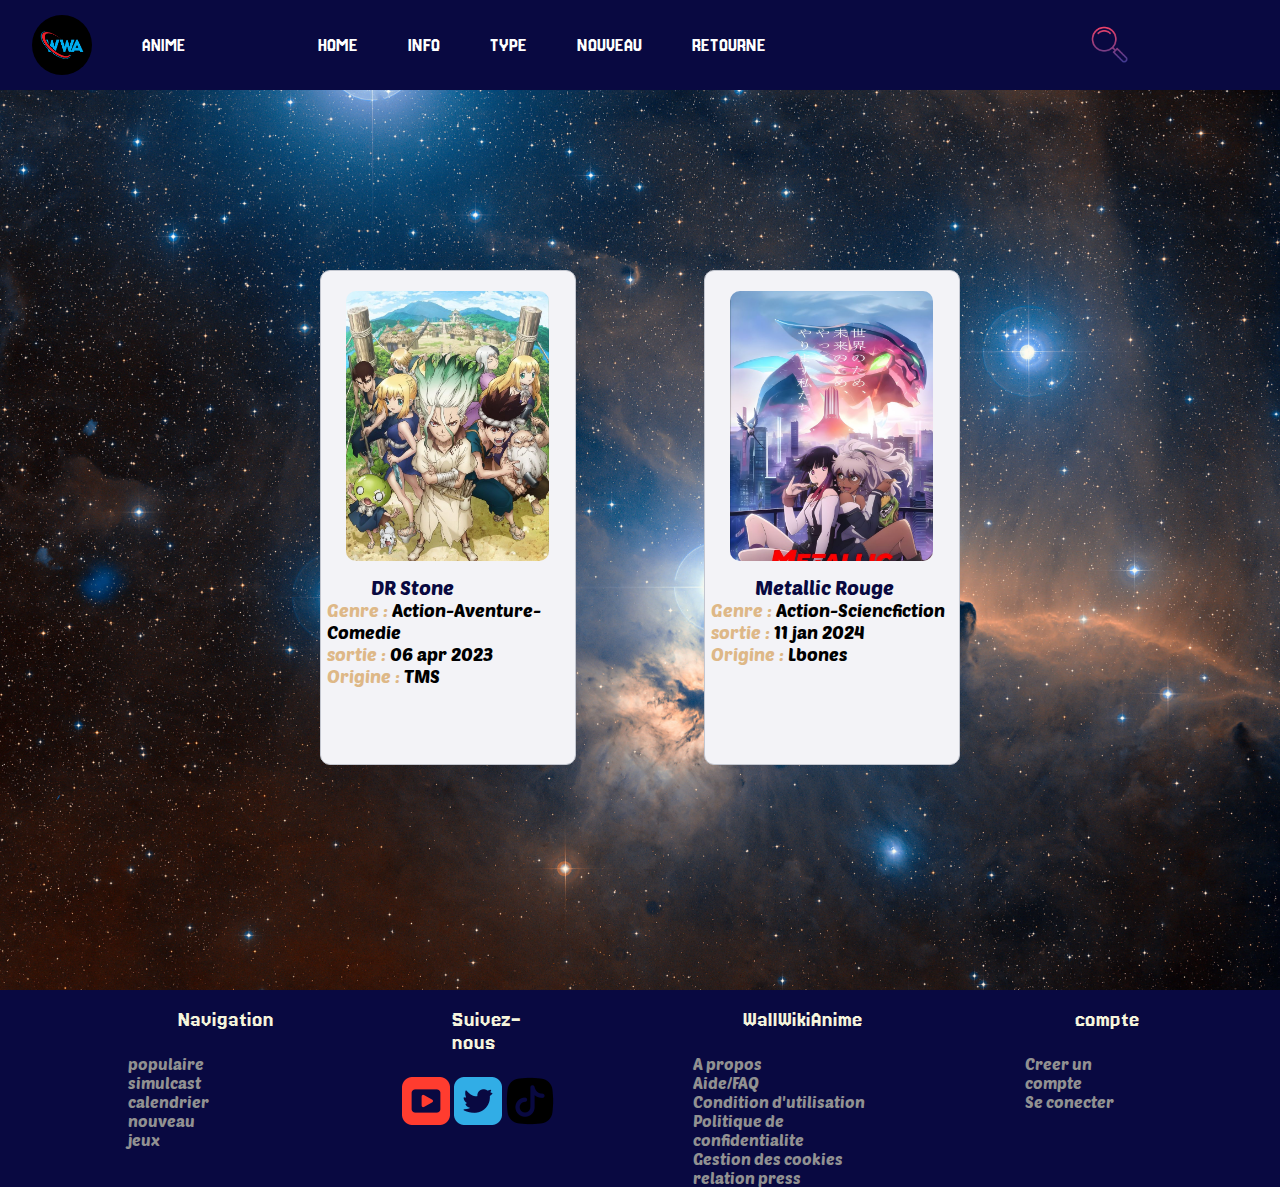
<file: sciencfiction.html>
<!DOCTYPE html>
<html lang="en">

<head>
    <meta charset="UTF-8">
    <meta name="viewport" content="width=device-width, initial-scale=1.0">
    <title>Sciencfiction: WWA</title>
    <link rel="icon" href="image/logo.png" id="headIcon">
    <link rel="stylesheet" href="style.css">
</head>

<body class="index2">
    <nav>
        <div class="logo">
            <img src="image/logo.png" alt="icone" class="iconeLogo">
            <h3> ANIME </h3>
        </div>

        <div id="barreDeNavigation">
            <a class="navigation" href="index.html">HOME</a>
            <a class="navigation" href="info.html">INFO</a>
            <a class="navigation" href="#Type">TYPE</a>
            <a class="navigation" href="#New">NOUVEAU</a>
            <a class="navigation" href="sciencfiction.html">RETOURNE</a>
        </div>

        <div class="search">
            <input type="search" name="Search" id="search input">
            <img src="icon/rechercher.png" alt="icone search" id="searchIcone">
        </div>
    </nav>

    <div class="populaireScience">
        <div class="Anime">
            <img src="image/dr stone.jpg" alt="solo" class="picture">
            <h3> DR Stone</h3>

            <p><span>Genre :</span> Action-Aventure-Comedie
                <br> <span>sortie :</span> 06 apr 2023
                <br> <span>Origine :</span> TMS
            </p>
        </div>

        <div class="Anime">
            <img src="image/METALLIC ROUGE.jpg" alt="solo" class="picture">
            <h3> Metallic Rouge</h3>

            <p><span>Genre :</span> Action-Sciencfiction
                <br> <span>sortie :</span> 11 jan 2024
                <br> <span>Origine :</span> Lbones
            </p>
        </div>
    </div>

    <footer>
        <section>
            <h3>Navigation</h3>
            <p>populaire</p>
            <p>simulcast</p>
            <p>calendrier</p>
            <p>nouveau</p>
            <p>jeux</p>
        </section>

        <section>
            <h3>Suivez-nous</h3>
            <img src="icon/Youtube--Streamline-Ios-14.png" alt="">
            <img src="icon/Twitter-2--Streamline-Ios-14.png" alt="">
            <img src="icon/Tiktok-Logo--Streamline-Flex.png" alt="">
        </section>

        <section>
            <h3>WallWikiAnime</h3>
            <p>A propos</p>
            <p>Aide/FAQ</p>
            <p>Condition d'utilisation</p>
            <p>Politique de confidentialite</p>
            <p>Gestion des cookies</p>
            <p>relation press</p>
        </section>

        <section>
            <h3>compte</h3>
            <p>Creer un compte</p>
            <p>Se conecter</p>
        </section>
    </footer>

</body>

</html>
</file>
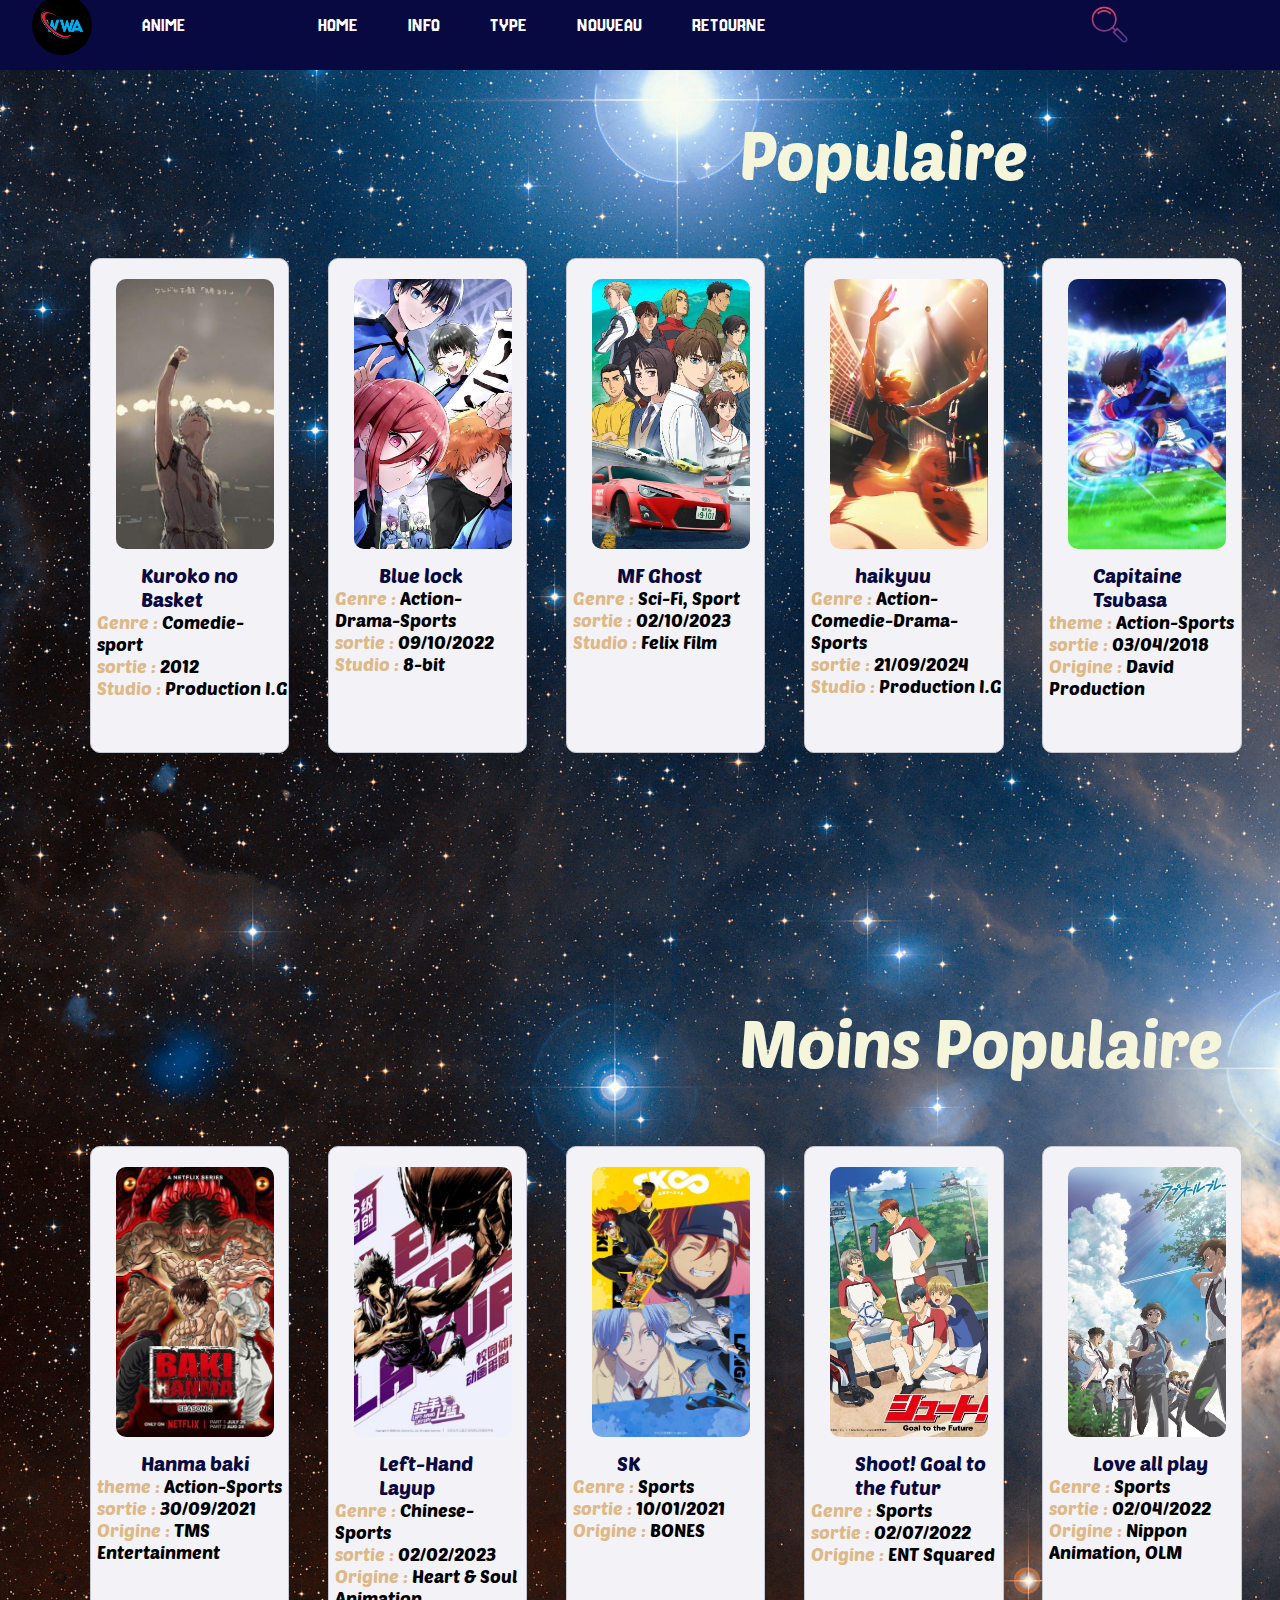
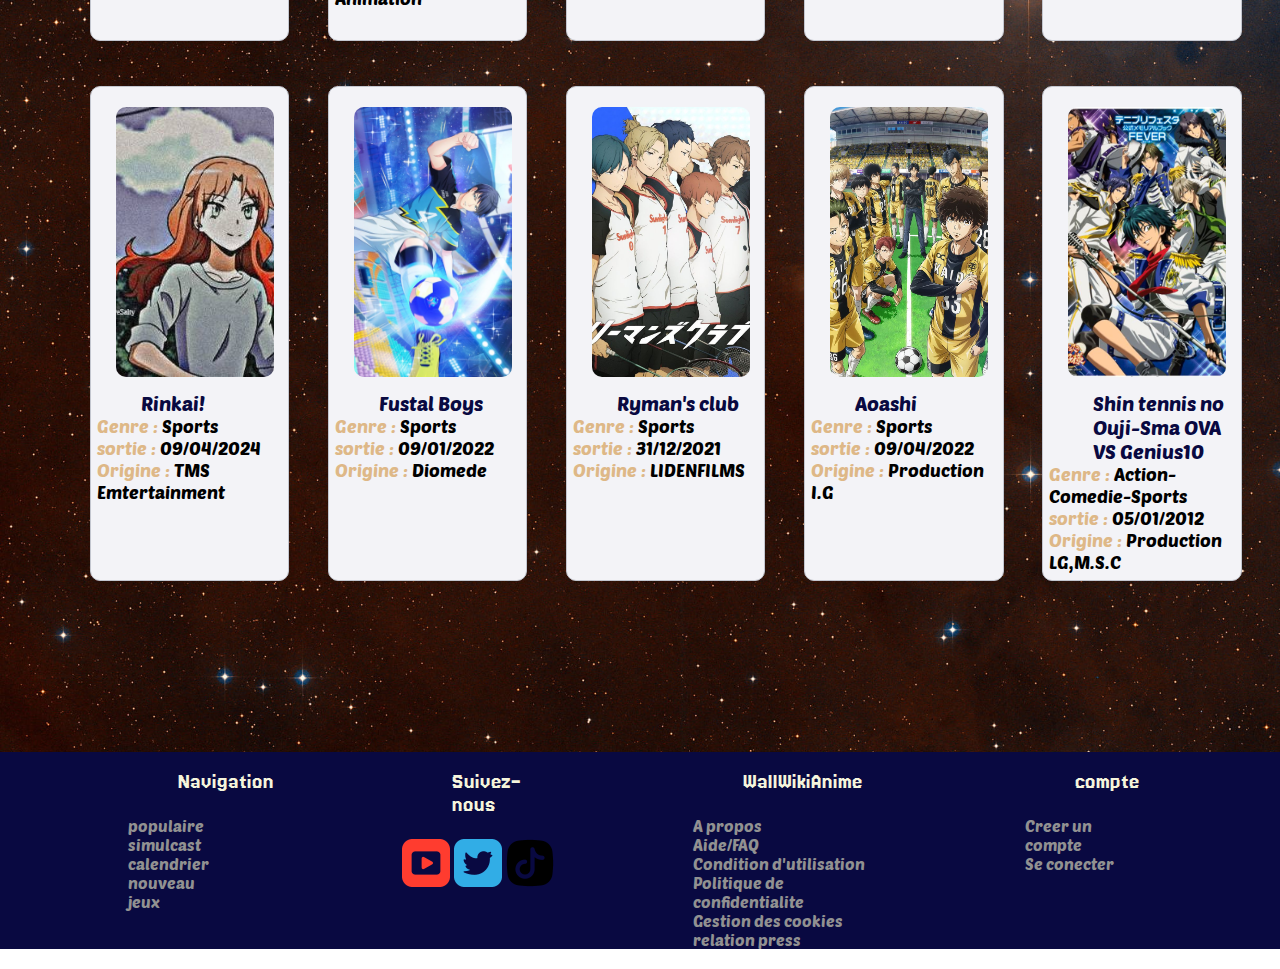
<file: sport.html>
<!DOCTYPE html>
<html lang="en">

<head>
    <meta charset="UTF-8">
    <meta name="viewport" content="width=device-width, initial-scale=1.0">
    <title>Sport: WWA</title>
    <link rel="icon" href="image/logo.png" id="headIcon">
    <link rel="stylesheet" href="style.css">
</head>

<body class="index2">
    <nav>
        <div class="logo">
            <img src="image/logo.png" alt="icone" class="iconeLogo">
            <h3> ANIME </h3>
        </div>

        <div id="barreDeNavigation">
            <a class="navigation" href="index.html">HOME</a>
            <a class="navigation" href="info.html">INFO</a>
            <a class="navigation" href="#Type">TYPE</a>
            <a class="navigation" href="#New">NOUVEAU</a>
            <a class="navigation" href="sport.html">RETOURNE</a>
        </div>

        <div class="search">
            <input type="search" name="Search" id="search input">
            <img src="icon/rechercher.png" alt="icone search" id="searchIcone">
        </div>
    </nav>

    <section class="sportPopulaire">
        <h1>Populaire</h1>

        <div class="populaire">
            <div class="Anime">
                <img src="image/3b1dc90bf7fc387416a36131d5b31347.jpg" alt="solo" class="picture">
                <h3> Kuroko no Basket</h3>

                <p> <span>Genre :</span> Comedie-sport
                    <br> <span>sortie :</span> 2012 
                    <br> <span>Studio :</span> Production I.G
                </p>
            </div>

            <div class="Anime">
                <img src="image/Blue lock Wallpaper.jpg" alt="solo" class="picture">
                <h3> Blue lock</h3>

                <p><span>Genre :</span> Action-Drama-Sports
                    <br> <span>sortie :</span> 09/10/2022
                    <br> <span>Studio :</span> 8-bit
                </p>
            </div>

            <div class="Anime">
                <img src="image/MF Ghost anime taps into the racing game vibe.jpg" alt="solo" class="picture">
                <h3> MF Ghost</h3>

                <p> <span>Genre :</span> Sci-Fi, Sport
                    <br> <span>sortie :</span> 02/10/2023
                    <br> <span>Studio :</span> Felix Film
                </p>
            </div>

            <div class="Anime">
                <img src="image/01db59c9a60efb5fc0a7f02d302c411c.jpg" alt="solo" class="picture">
                <h3> haikyuu</h3>

                <p> <span>Genre :</span> Action-Comedie-Drama-Sports
                    <br> <span>sortie :</span> 21/09/2024
                    <br> <span>Studio :</span> Production I.G
                </p>
            </div>

            <div class="Anime">
                <img src="image/téléchargement (1).jpg" alt="solo" class="picture">
                <h3> Capitaine Tsubasa</h3>

                <p> <span>theme :</span> Action-Sports
                    <br> <span>sortie :</span> 03/04/2018
                    <br> <span>Origine :</span> David Production
                </p>
            </div>
        </div>
    </section>

    <section class="sportNonPopulaire">
        <h1>Moins Populaire</h1>

        <div class="nonPopulaire">
            <div class="row">
                <div class="Anime">
                    <img src="image/Баки — сын Великана 2 _ Hanma Baki_ Son of Ogre 2 2023.jpg" alt="solo" class="picture">
                    <h3> Hanma baki</h3>
    
                    <p> <span>theme :</span> Action-Sports
                        <br> <span>sortie :</span> 30/09/2021 
                        <br> <span>Origine :</span> TMS Entertainment
                    </p>
                </div>
    
                <div class="Anime">
                    <img src="image/téléchargement (10).jpg" alt="solo" class="picture">
                    <h3> Left-Hand Layup</h3>
    
                    <p><span>Genre :</span> Chinese-Sports
                        <br> <span>sortie :</span> 02/02/2023
                        <br> <span>Origine :</span> Heart & Soul Animation
                    </p>
                </div>
    
                <div class="Anime">
                    <img src="image/téléchargement (11).jpg" alt="solo" class="picture">
                    <h3> SK</h3>
    
                    <p><span>Genre :</span> Sports
                        <br> <span>sortie :</span> 10/01/2021
                        <br> <span>Origine :</span> BONES
                    </p>
                </div>
    
                <div class="Anime">
                    <img src="image/Shoot! Goal to the Future - Visual.jpg" alt="solo" class="picture">
                    <h3> Shoot! Goal to the futur</h3>
    
                    <p><span>Genre :</span> Sports
                        <br> <span>sortie :</span> 02/07/2022
                        <br> <span>Origine :</span> ENT Squared
                    </p>
                </div>
    
                <div class="Anime">
                    <img src="image/Love All Play - Season 2 - Visual.jpg" alt="solo" class="picture">
                    <h3> Love all play</h3>
    
                    <p><span>Genre :</span> Sports
                        <br> <span>sortie :</span> 02/04/2022
                        <br> <span>Origine :</span> Nippon Animation, OLM
                    </p>
                </div>
            </div>

            <div class="row">
                <div class="Anime">
                    <img src="image/Rinka - Assassination Classroom.jpg" alt="solo" class="picture">
                    <h3> Rinkai!</h3>
    
                    <p><span>Genre :</span> Sports
                        <br> <span>sortie :</span> 09/04/2024
                        <br> <span>Origine :</span> TMS Emtertainment
                    </p>
                </div>
    
                <div class="Anime">
                    <img src="image/𝓢𝓮𝓲𝓲𝓱𝓲𝓲𝓻𝓸𝓾.jpg" alt="solo" class="picture">
                    <h3> Fustal Boys</h3>
    
                    <p><span>Genre :</span> Sports
                        <br> <span>sortie :</span> 09/01/2022
                        <br> <span>Origine :</span> Diomede
                    </p>
                </div>
    
                <div class="Anime">
                    <img src="image/Ryman's Club 6.jpg" alt="solo" class="picture">
                    <h3> Ryman's club</h3>
    
                    <p><span>Genre :</span> Sports
                        <br> <span>sortie :</span> 31/12/2021
                        <br> <span>Origine :</span> LIDENFILMS
                    </p>
                </div>
    
                <div class="Anime">
                    <img src="image/アオアシ _Ao Ashi_ by d’animation Production I_G, 2022.jpg" alt="solo" class="picture">
                    <h3> Aoashi</h3>
    
                    <p><span>Genre :</span> Sports
                        <br> <span>sortie :</span> 09/04/2022
                        <br> <span>Origine :</span> Production I.G
                    </p>
                </div>
    
                <div class="Anime">
                    <img src="image/téléchargement (12).jpg" alt="solo" class="picture">
                    <h3> Shin tennis no Ouji-Sma OVA VS Genius10</h3>
    
                    <p><span>Genre :</span> Action-Comedie-Sports
                        <br> <span>sortie :</span> 05/01/2012
                        <br> <span>Origine :</span> Production LG,M.S.C
                    </p>
                </div>
            </div>

        </div>
    </section>

    <footer>
        <section>
            <h3>Navigation</h3>
            <p>populaire</p>
            <p>simulcast</p>
            <p>calendrier</p>
            <p>nouveau</p>
            <p>jeux</p>
        </section>

        <section>
            <h3>Suivez-nous</h3>
            <img src="icon/Youtube--Streamline-Ios-14.png" alt="">
            <img src="icon/Twitter-2--Streamline-Ios-14.png" alt="">
            <img src="icon/Tiktok-Logo--Streamline-Flex.png" alt="">
        </section>

        <section>
            <h3>WallWikiAnime</h3>
            <p>A propos</p>
            <p>Aide/FAQ</p>
            <p>Condition d'utilisation</p>
            <p>Politique de confidentialite</p>
            <p>Gestion des cookies</p>
            <p>relation press</p>
        </section>

        <section>
            <h3>compte</h3>
            <p>Creer un compte</p>
            <p>Se conecter</p>
        </section>
    </footer>

</body>

</html>
</file>
<file: style.css>
@import url('https://fonts.googleapis.com/css2?family=Josefin+Sans:ital,wght@0,100..700;1,100..700&family=Poetsen+One&display=swap');
@import url('https://fonts.googleapis.com/css2?family=Jersey+20&family=Josefin+Sans:ital,wght@0,100..700;1,100..700&family=Poetsen+One&display=swap');

* {
  margin: 0;
  padding: 0;
  box-sizing: border-box;

}

nav {
  display: flex;
  flex-direction: row;
  align-items: center;
  height: 10vh;
  position: fixed;
  overflow: hidden;
  color: white;
  padding-left: 5vw;
  width: 100%;
  z-index: 999;
  background-color: rgb(9, 9, 65);
}

#barreDeNavigation a:hover {
  color: rgb(66, 161, 190);
  font-weight: bold;
}

.logo {
  display: flex;
  flex-direction: row;
  align-items: center;
  justify-content: center;
  margin-left: 10vw;
}

h3 {
  margin-left: 50px;
  font-family: "Jersey 20", sans-serif;
  font-weight: 400;
  font-style: normal;
}

.iconeLogo {
  flex-basis: 40vw;
  width: 60px;
  height: 60px;
  object-fit: cover;
  border-radius: 60%;
}

#barreDeNavigation {
  display: flex;
  flex-direction: row;
  align-items: center;
  justify-content: space-around;
  margin-left: 6.5vw;
  font-size: 20px;
}

.navigation {
  margin-left: 70px;
  overflow: 100;
  color: white;
  font-family: "Jersey 20", sans-serif;
  font-weight: 400;
  font-style: normal;
}

.search {
  display: flex;
  flex-direction: row;
  align-items: center;
  margin-left: 6vw;
}

.search input {
  background-color: transparent;
  border: none;
  font-size: 20px;
  border-radius: 35px;
  height: 2.5vh;
  color: white;
}

#searchIcone {
  margin-left: 20px;
  width: 40px;
}

.ligne {
  display: flex;
  flex-direction: row;
  align-items: end;
}

header {
  padding-top: 32vh;
  padding-bottom: 13.6vh;
}

body {
  background-image: url(image/gg.jpg);
  background-size: cover;
}


::before,
::after {
  content: "";
}

ul {
  margin: 0;
  padding: 0;
  list-style: none;
}

a {
  color: #2c3e50;
  text-decoration: none;
}

.btn {
  display: inline-block;
  text-transform: uppercase;
  border: 2px solid #2c3e50;
  margin-top: 100px;
  font-size: 0.7em;
  font-weight: 700;
  padding: 0.1em 0.4em;
  text-align: center;
  -webkit-transition: color 0.3s, border-color 0.3s;
  -moz-transition: color 0.3s, border-color 0.3s;
  transition: color 0.3s, border-color 0.3s;
  font-family: "Poetsen One", sans-serif;
}

.btn:hover {
  border-color: #16a085;
  color: #16a085;
}

.align {
  clear: both;
  margin: 90px auto 20px;
  width: 100%;
  max-width: 1170px;
  text-align: center;
}

.align>li {
  width: 500px;
  min-height: 300px;
  display: inline-block;
  margin: 30px 20px 30px 30px;
  padding: 0 0 0 60px;
  vertical-align: top;
}

/*
  1. container
*/

.book {
  position: relative;
  width: 160px;
  height: 220px;
  -webkit-perspective: 1000px;
  -moz-perspective: 1000px;
  perspective: 1000px;
  -webkit-transform-style: preserve-3d;
  -moz-transform-style: preserve-3d;
  transform-style: preserve-3d;
}

/*
  2. background & color
*/

/* HARDCOVER FRONT */
.hardcover_front li:first-child {
  background-color: #eee;
  -webkit-backface-visibility: hidden;
  -moz-backface-visibility: hidden;
  backface-visibility: hidden;
}

/* reverse */
.hardcover_front li:last-child {
  background: #fffbec;
}

/* HARDCOVER BACK */
.hardcover_back li:first-child {
  background: #fffbec;
}

/* reverse */
.hardcover_back li:last-child {
  background: #fffbec;
}

.book_spine li:first-child {
  background: #eee;
}

.book_spine li:last-child {
  background: #333;
}

/* thickness of cover */

.hardcover_front li:first-child:after,
.hardcover_front li:first-child:before,
.hardcover_front li:last-child:after,
.hardcover_front li:last-child:before,
.hardcover_back li:first-child:after,
.hardcover_back li:first-child:before,
.hardcover_back li:last-child:after,
.hardcover_back li:last-child:before,
.book_spine li:first-child:after,
.book_spine li:first-child:before,
.book_spine li:last-child:after,
.book_spine li:last-child:before {
  background: #999;
}

/* page */

.page>li {
  background: -webkit-linear-gradient(left, #e1ddd8 0%, #fffbf6 100%);
  background: -moz-linear-gradient(left, #e1ddd8 0%, #fffbf6 100%);
  background: -ms-linear-gradient(left, #e1ddd8 0%, #fffbf6 100%);
  background: linear-gradient(left, #e1ddd8 0%, #fffbf6 100%);
  box-shadow: inset 0px -1px 2px rgba(50, 50, 50, 0.1), inset -1px 0px 1px rgba(150, 150, 150, 0.2);
  border-radius: 0px 5px 5px 0px;
}

/*
  3. opening cover, back cover and pages
*/

.hardcover_front {
  -webkit-transform: rotateY(-34deg) translateZ(8px);
  -moz-transform: rotateY(-34deg) translateZ(8px);
  transform: rotateY(-34deg) translateZ(8px);
  z-index: 100;
}

.hardcover_back {
  -webkit-transform: rotateY(-15deg) translateZ(-8px);
  -moz-transform: rotateY(-15deg) translateZ(-8px);
  transform: rotateY(-15deg) translateZ(-8px);
}

.page li:nth-child(1) {
  -webkit-transform: rotateY(-28deg);
  -moz-transform: rotateY(-28deg);
  transform: rotateY(-28deg);
}

.page li:nth-child(2) {
  -webkit-transform: rotateY(-30deg);
  -moz-transform: rotateY(-30deg);
  transform: rotateY(-30deg);
}

.page li:nth-child(3) {
  -webkit-transform: rotateY(-32deg);
  -moz-transform: rotateY(-32deg);
  transform: rotateY(-32deg);
}

.page li:nth-child(4) {
  -webkit-transform: rotateY(-34deg);
  -moz-transform: rotateY(-34deg);
  transform: rotateY(-34deg);
}

.page li:nth-child(5) {
  -webkit-transform: rotateY(-36deg);
  -moz-transform: rotateY(-36deg);
  transform: rotateY(-36deg);
}

/*
  4. position, transform & transition
*/

.hardcover_front,
.hardcover_back,
.book_spine,
.hardcover_front li,
.hardcover_back li,
.book_spine li {
  position: absolute;
  top: 0;
  left: 0;
  width: 100%;
  height: 100%;
  -webkit-transform-style: preserve-3d;
  -moz-transform-style: preserve-3d;
  transform-style: preserve-3d;
}

.hardcover_front,
.hardcover_back {
  -webkit-transform-origin: 0% 100%;
  -moz-transform-origin: 0% 100%;
  transform-origin: 0% 100%;
}

.hardcover_front {
  -webkit-transition: all 0.8s ease, z-index 0.6s;
  -moz-transition: all 0.8s ease, z-index 0.6s;
  transition: all 0.8s ease, z-index 0.6s;
}

/* HARDCOVER front */
.hardcover_front li:first-child {
  cursor: default;
  -webkit-user-select: none;
  -moz-user-select: none;
  user-select: none;
  -webkit-transform: translateZ(2px);
  -moz-transform: translateZ(2px);
  transform: translateZ(2px);
}

.hardcover_front li:last-child {
  -webkit-transform: rotateY(180deg) translateZ(2px);
  -moz-transform: rotateY(180deg) translateZ(2px);
  transform: rotateY(180deg) translateZ(2px);
}

/* HARDCOVER back */
.hardcover_back li:first-child {
  -webkit-transform: translateZ(2px);
  -moz-transform: translateZ(2px);
  transform: translateZ(2px);
}

.hardcover_back li:last-child {
  -webkit-transform: translateZ(-2px);
  -moz-transform: translateZ(-2px);
  transform: translateZ(-2px);
}

/* thickness of cover */
.hardcover_front li:first-child:after,
.hardcover_front li:first-child:before,
.hardcover_front li:last-child:after,
.hardcover_front li:last-child:before,
.hardcover_back li:first-child:after,
.hardcover_back li:first-child:before,
.hardcover_back li:last-child:after,
.hardcover_back li:last-child:before,
.book_spine li:first-child:after,
.book_spine li:first-child:before,
.book_spine li:last-child:after,
.book_spine li:last-child:before {
  position: absolute;
  top: 0;
  left: 0;
}

/* HARDCOVER front */
.hardcover_front li:first-child:after,
.hardcover_front li:first-child:before {
  width: 4px;
  height: 100%;
}

.hardcover_front li:first-child:after {
  -webkit-transform: rotateY(90deg) translateZ(-2px) translateX(2px);
  -moz-transform: rotateY(90deg) translateZ(-2px) translateX(2px);
  transform: rotateY(90deg) translateZ(-2px) translateX(2px);
}

.hardcover_front li:first-child:before {
  -webkit-transform: rotateY(90deg) translateZ(158px) translateX(2px);
  -moz-transform: rotateY(90deg) translateZ(158px) translateX(2px);
  transform: rotateY(90deg) translateZ(158px) translateX(2px);
}

.hardcover_front li:last-child:after,
.hardcover_front li:last-child:before {
  width: 4px;
  height: 160px;
}

.hardcover_front li:last-child:after {
  -webkit-transform: rotateX(90deg) rotateZ(90deg) translateZ(80px) translateX(-2px) translateY(-78px);
  -moz-transform: rotateX(90deg) rotateZ(90deg) translateZ(80px) translateX(-2px) translateY(-78px);
  transform: rotateX(90deg) rotateZ(90deg) translateZ(80px) translateX(-2px) translateY(-78px);
}

.hardcover_front li:last-child:before {
  box-shadow: 0px 0px 30px 5px #333;
  -webkit-transform: rotateX(90deg) rotateZ(90deg) translateZ(-140px) translateX(-2px) translateY(-78px);
  -moz-transform: rotateX(90deg) rotateZ(90deg) translateZ(-140px) translateX(-2px) translateY(-78px);
  transform: rotateX(90deg) rotateZ(90deg) translateZ(-140px) translateX(-2px) translateY(-78px);
}

/* thickness of cover */

.hardcover_back li:first-child:after,
.hardcover_back li:first-child:before {
  width: 4px;
  height: 100%;
}

.hardcover_back li:first-child:after {
  -webkit-transform: rotateY(90deg) translateZ(-2px) translateX(2px);
  -moz-transform: rotateY(90deg) translateZ(-2px) translateX(2px);
  transform: rotateY(90deg) translateZ(-2px) translateX(2px);
}

.hardcover_back li:first-child:before {
  -webkit-transform: rotateY(90deg) translateZ(158px) translateX(2px);
  -moz-transform: rotateY(90deg) translateZ(158px) translateX(2px);
  transform: rotateY(90deg) translateZ(158px) translateX(2px);
}

.hardcover_back li:last-child:after,
.hardcover_back li:last-child:before {
  width: 4px;
  height: 160px;
}

.hardcover_back li:last-child:after {
  -webkit-transform: rotateX(90deg) rotateZ(90deg) translateZ(80px) translateX(2px) translateY(-78px);
  -moz-transform: rotateX(90deg) rotateZ(90deg) translateZ(80px) translateX(2px) translateY(-78px);
  transform: rotateX(90deg) rotateZ(90deg) translateZ(80px) translateX(2px) translateY(-78px);
}

.hardcover_back li:last-child:before {
  box-shadow: 10px -1px 80px 20px #666;
  -webkit-transform: rotateX(90deg) rotateZ(90deg) translateZ(-140px) translateX(2px) translateY(-78px);
  -moz-transform: rotateX(90deg) rotateZ(90deg) translateZ(-140px) translateX(2px) translateY(-78px);
  transform: rotateX(90deg) rotateZ(90deg) translateZ(-140px) translateX(2px) translateY(-78px);
}

/* BOOK SPINE */
.book_spine {
  -webkit-transform: rotateY(60deg) translateX(-5px) translateZ(-12px);
  -moz-transform: rotateY(60deg) translateX(-5px) translateZ(-12px);
  transform: rotateY(60deg) translateX(-5px) translateZ(-12px);
  width: 16px;
  z-index: 0;
}

.book_spine li:first-child {
  -webkit-transform: translateZ(2px);
  -moz-transform: translateZ(2px);
  transform: translateZ(2px);
}

.book_spine li:last-child {
  -webkit-transform: translateZ(-2px);
  -moz-transform: translateZ(-2px);
  transform: translateZ(-2px);
}

/* thickness of book spine */
.book_spine li:first-child:after,
.book_spine li:first-child:before {
  width: 4px;
  height: 100%;
}

.book_spine li:first-child:after {
  -webkit-transform: rotateY(90deg) translateZ(-2px) translateX(2px);
  -moz-transform: rotateY(90deg) translateZ(-2px) translateX(2px);
  transform: rotateY(90deg) translateZ(-2px) translateX(2px);
}

.book_spine li:first-child:before {
  -webkit-transform: rotateY(-90deg) translateZ(-12px);
  -moz-transform: rotateY(-90deg) translateZ(-12px);
  transform: rotateY(-90deg) translateZ(-12px);
}

.book_spine li:last-child:after,
.book_spine li:last-child:before {
  width: 4px;
  height: 16px;
}

.book_spine li:last-child:after {
  -webkit-transform: rotateX(90deg) rotateZ(90deg) translateZ(8px) translateX(2px) translateY(-6px);
  -moz-transform: rotateX(90deg) rotateZ(90deg) translateZ(8px) translateX(2px) translateY(-6px);
  transform: rotateX(90deg) rotateZ(90deg) translateZ(8px) translateX(2px) translateY(-6px);
}

.book_spine li:last-child:before {
  box-shadow: 5px -1px 100px 40px rgba(0, 0, 0, 0.2);
  -webkit-transform: rotateX(90deg) rotateZ(90deg) translateZ(-210px) translateX(2px) translateY(-6px);
  -moz-transform: rotateX(90deg) rotateZ(90deg) translateZ(-210px) translateX(2px) translateY(-6px);
  transform: rotateX(90deg) rotateZ(90deg) translateZ(-210px) translateX(2px) translateY(-6px);
}

.page,
.page>li {
  position: absolute;
  top: 0;
  left: 0;
  -webkit-transform-style: preserve-3d;
  -moz-transform-style: preserve-3d;
  transform-style: preserve-3d;
}

.page {
  width: 100%;
  height: 98%;
  top: 1%;
  left: 3%;
  z-index: 10;
}

.page>li {
  width: 100%;
  height: 100%;
  -webkit-transform-origin: left center;
  -moz-transform-origin: left center;
  transform-origin: left center;
  -webkit-transition-property: transform;
  -moz-transition-property: transform;
  transition-property: transform;
  -webkit-transition-timing-function: ease;
  -moz-transition-timing-function: ease;
  transition-timing-function: ease;
}

.page>li:nth-child(1) {
  -webkit-transition-duration: 0.6s;
  -moz-transition-duration: 0.6s;
  transition-duration: 0.6s;
}

.page>li:nth-child(2) {
  -webkit-transition-duration: 0.6s;
  -moz-transition-duration: 0.6s;
  transition-duration: 0.6s;
}

.page>li:nth-child(3) {
  -webkit-transition-duration: 0.4s;
  -moz-transition-duration: 0.4s;
  transition-duration: 0.4s;
}

.page>li:nth-child(4) {
  -webkit-transition-duration: 0.5s;
  -moz-transition-duration: 0.5s;
  transition-duration: 0.5s;
}

.page>li:nth-child(5) {
  -webkit-transition-duration: 0.6s;
  -moz-transition-duration: 0.6s;
  transition-duration: 0.6s;
}

/*
  5. events
*/

.book:hover>.hardcover_front {
  -webkit-transform: rotateY(-145deg) translateZ(0);
  -moz-transform: rotateY(-145deg) translateZ(0);
  transform: rotateY(-145deg) translateZ(0);
  z-index: 0;
}

.book:hover>.page li:nth-child(1) {
  -webkit-transform: rotateY(-30deg);
  -moz-transform: rotateY(-30deg);
  transform: rotateY(-30deg);
  -webkit-transition-duration: 1.5s;
  -moz-transition-duration: 1.5s;
  transition-duration: 1.5s;
}

.book:hover>.page li:nth-child(2) {
  -webkit-transform: rotateY(-35deg);
  -moz-transform: rotateY(-35deg);
  transform: rotateY(-35deg);
  -webkit-transition-duration: 1.8s;
  -moz-transition-duration: 1.8s;
  transition-duration: 1.8s;
}

.book:hover>.page li:nth-child(3) {
  -webkit-transform: rotateY(-118deg);
  -moz-transform: rotateY(-118deg);
  transform: rotateY(-118deg);
  -webkit-transition-duration: 1.6s;
  -moz-transition-duration: 1.6s;
  transition-duration: 1.6s;
}

.book:hover>.page li:nth-child(4) {
  -webkit-transform: rotateY(-130deg);
  -moz-transform: rotateY(-130deg);
  transform: rotateY(-130deg);
  -webkit-transition-duration: 1.4s;
  -moz-transition-duration: 1.4s;
  transition-duration: 1.4s;
}

.book:hover>.page li:nth-child(5) {
  -webkit-transform: rotateY(-140deg);
  -moz-transform: rotateY(-140deg);
  transform: rotateY(-140deg);
  -webkit-transition-duration: 1.2s;
  -moz-transition-duration: 1.2s;
  transition-duration: 1.2s;
}

/*
  6. Bonus
*/

/* cover CSS */

.coverDesign {
  position: absolute;
  top: 0;
  left: 0;
  bottom: 0;
  right: 0;
  overflow: hidden;
  -webkit-backface-visibility: hidden;
  -moz-backface-visibility: hidden;
  backface-visibility: hidden;
}

.coverDesign::after {
  background-image: -webkit-linear-gradient(-135deg, rgba(255, 255, 255, 0.45) 0%, transparent 100%);
  background-image: -moz-linear-gradient(-135deg, rgba(255, 255, 255, 0.45) 0%, transparent 100%);
  background-image: linear-gradient(-135deg, rgba(255, 255, 255, 0.45) 0%, transparent 100%);
  position: absolute;
  top: 0;
  left: 0;
  bottom: 0;
  right: 0;
}

.coverDesign #title {
  color: #fff;
  font-size: 2.2em;
  letter-spacing: 0.05em;
  text-align: center;
  margin: 54% 0 0 0;
  text-shadow: -1px -1px 0 rgba(0, 0, 0, 0.1);
}

.coverDesign p {
  color: #f8f8f8;
  font-size: 1em;
  text-align: center;
  text-shadow: -1px -1px 0 rgba(0, 0, 0, 0.1);
}

.yellow {
  background-color: #f1c40f;
  background-image: -webkit-linear-gradient(top, #f1c40f 58%, #e7ba07 0%);
  background-image: -moz-linear-gradient(top, #f1c40f 58%, #e7ba07 0%);
  background-image: linear-gradient(top, #f1c40f 58%, #e7ba07 0%);
}

.blue {
  background-image: url(image/ai_wallpapers-3014912.jpg);
}


/* figcaption */

figcaption {
  padding-left: 40px;
  text-align: left;
  position: absolute;
  top: 0%;
  left: 160px;
  width: 310px;
}

figcaption h1 {
  margin: 0;
}

figcaption span {
  color: #16a085;
  padding: 0.6em 0 1em 0;
  display: block;
}

figcaption p {
  color: white;
  line-height: 1.3;
}

/* Media Queries */
@media screen and (max-width: 37.8125em) {
  .align>li {
    width: 100%;
    min-height: 440px;
    height: auto;
    padding: 0;
    margin: 0 0 30px 0;
  }

  .book {
    margin: 0 auto;
  }

  figcaption {
    text-align: center;
    width: 320px;
    top: 250px;
    padding-left: 0;
    left: -80px;
    font-size: 90%;
  }
}

.index2 {
  background-image: url(image/g.jpg);
  background-size: cover;
}

.info {
  color: aliceblue;
  display: flex;
  flex-direction: row;
  align-items: center;
  justify-content: space-between;
  padding-top: 190px;
  margin-bottom: 16.5vh;
}

.information {
  margin-top: 40px;
  margin-left: 60px;
}

.conteneur {
  border-radius: 40px;
  width: 850px;
  height: 500px;
  margin: 40px;
  overflow: hidden;

}

.conteneur-slide {
  display: flex;
  animation: slide 15s infinite alternate;
}

.imageInfo {
  width: 850px;
  height: 500px;
  object-fit: cover;
}

@keyframes slide {
  0% {
    transform: translateX(0px);
  }

  50% {
    transform: translateX(-850px);
  }

  100% {
    transform: translateX(-1700px);
  }
}

.info p {
  font-size: 30px;
  font-family: "Poetsen One", sans-serif;
}

h1 {
  color: beige;
  font-size: 65px;
  font-weight: 900;
  letter-spacing: -1px;
  margin: 20px;
  margin-left: 5vw;
  margin-top: -20px;
  font-family: "Poetsen One", sans-serif;
  font-weight: 400;
  font-style: normal;

}

.type {
  margin-bottom: 10vh;
}

.type h1 {
  margin-left: 70vw;
  font-family: "Poetsen One", sans-serif;
  font-weight: 400;
  font-style: normal;
}

.grid {
  overflow: hidden;
}

.cell {
  float: left;
  width: 25%;
  box-sizing: border-box;
  padding: 50px;
  display: table;
}

.cell div a {
  color: rgb(218, 231, 247);
  font-size: 25px;
  font-family: "Poetsen One", sans-serif;
  font-weight: 400;
  font-style: normal;
}

.cell div a:hover {
  color: rgb(94, 95, 179);
  font-weight: bold;
  font-size: 35px;
}

#Categorie1 {
  background-image: url(image/53cffd3a-93a1-4927-b8d9-d23b79a6ae67-fococlipping-standard.png);
  border-radius: 15px;
  height: 250px;
  background-size: cover;
  display: table-cell;
  text-align: center;
  vertical-align: middle;
  color: #fff;
}

#Categorie2 {
  background-image: url(image/tumblr_static_1qe00dpx1g74wsww8ows0g0c0-fococlipping-standard.png);
  border-radius: 15px;
  height: 250px;
  background-size: cover;
  display: table-cell;
  text-align: center;
  vertical-align: middle;
  color: #fff;
}

#Categorie3 {
  background-image: url(image/Izuku\ Midoriya\ exploring-fococlipping-standard.png);
  border-radius: 15px;
  height: 250px;
  background-size: cover;
  display: table-cell;
  text-align: center;
  vertical-align: middle;
  color: #fff;
}

#Categorie4 {
  background-image: url(image/rendering-portrait-anime-doctor-fococlipping-standard.png);
  border-radius: 15px;
  height: 250px;
  background-size: cover;
  display: table-cell;
  text-align: center;
  vertical-align: middle;
  color: #fff;
}

#Categorie5 {
  background-image: url(image/téléchargé-fococlipping-standard.png);
  border-radius: 15px;
  height: 250px;
  background-size: cover;
  display: table-cell;
  text-align: center;
  vertical-align: middle;
  color: #fff;
}

#Categorie6 {
  background-image: url(image/wp11946352-funny-anime-faces-wallpapers-fococlipping-standard.png);
  border-radius: 15px;
  height: 250px;
  background-size: cover;
  display: table-cell;
  text-align: center;
  vertical-align: middle;
  color: #fff;
}

#Categorie7 {
  background-image: url(image/🔪\ JEFF\ THE\ KILLER\ 🔪-fococlipping-standard.png);
  border-radius: 15px;
  height: 250px;
  background-size: cover;
  display: table-cell;
  text-align: center;
  vertical-align: middle;
  color: #fff;
}

#Categorie8 {
  background-image: url(image/reincarnation.png);
  border-radius: 15px;
  height: 250px;
  background-size: cover;
  display: table-cell;
  text-align: center;
  vertical-align: middle;
  color: #fff;
}

.nouveau,
.populaire,
.row,
.rowHorreure1 {
  display: flex;
  flex-direction: row;
  align-items: center;
  overflow: hidden;
  gap: 1.5vw;
  padding-top: 5vh;
}

.rowHorreure2 {
  display: flex;
  flex-direction: row;
  justify-content: end;
  gap: 1.5vw;
  padding-top: 9vh;
  padding-left: 4vw;
  gap: 8vw;
}

.nouveau div:hover {
  background-color: beige;
}

.newAnime,
.Anime {
  background: #f3f3f7;
  border: 1px solid #c3c6cf;
  border-radius: 10px;
  width: 20%;
  height: 55vh;
}
.newAnime h3,
.Anime h3 {
  margin-top: 10px;
  font-size: 20px;
  font-family: "Poetsen One", sans-serif;
  font-weight: 400;
  font-style: normal;
  color: rgb(9, 9, 65);
}

.newAnime,
.Anime p {
  margin-left: 0.5vw;
  font-size: 18px;
  font-family: "Poetsen One", sans-serif;
}

.nouveauAnime {
  margin-left: 50vw;
  font-size: 80px;
  color: beige;
}

.picture {
  width: 80%;
  height: 30vh;
  border-radius: 10px;
  margin-left: 25px;
  margin-top: 20px;
  object-fit: cover;
}

span {
  color: burlywood;
  font-size: 18px;
}

#BarreDeNavigation {
  display: flex;
  flex-direction: column;
  align-items: center;
  gap: 5vh;
  width: 80px;
  height: 500px;
  padding-top: 35vh;
  position: fixed;
}

.sportPopulaire h1 {
  padding-top: 15vh;
  padding-left: 75vh;

}

.sportNonPopulaire h1 {
  padding-top: 30vh;
  padding-left: 75vh;
}

.populaire,
.row {
  margin-left: 4vw;
  gap: 3vw;
}

.rowHorreure1 {
  margin-left: 4vw;
  gap: 8vw;
}

.rowDrama,
.rowHorreur {
  display: flex;
  flex-direction: row;
  justify-content: center;
  gap: 1.5vw;
  padding-top: 9vh;
  padding-left: 4vw;
  gap: 8vw;
}

.row div:hover,
.rowDrama div:hover,
.populaire div:hover,
.rowHorreure1 div:hover,
.rowHorreure2 div:hover {
  background-color: beige;
}

.populaireScience {
  padding-top: 30vh;
  display: flex;
  flex-direction: row;
  justify-content: center;
  gap: 10vw;
  margin-bottom: 25vh;
}

footer {
  background-color: rgb(9, 9, 65);
  display: flex;
  flex-direction: row;
  justify-content: center;
  gap: 10vw;
  margin-top: 19vh;
  padding-top: 2vh;
}

footer section h3 {
  color: beige;
  padding-bottom: 2.5vh;
  font-size: 23px;
}

footer section p {
  color: #919191;
  gap: 1vh;
  font-family: "Poetsen One", sans-serif;
}

@media screen and (max-width: 1650px) {
  nav {
    padding-left: 3vw;
  }

  .logo {
    margin-left: 8vw;
  }

  @media screen and (max-width: 1580px) {
    nav {
      padding-left: 0vw;
    }

    .logo {
      margin-left: 5vw;
    }
  }

  @media screen and (max-width: 1450px) {
    .logo {
      margin-left: 2.5vw;
    }
  }

  @media screen and (max-width: 1400px) {
    .navigation{
      margin-left: 50px;
    }
    .search {
      margin-left: 3vw;
    }
    .info {
      flex-direction: column;
    }
  }
  @media screen and (max-width: 1250px) {
    .navigation {
      margin-left: 25px;
    }
    .search {
      margin-left: 5vw;
    }
  }
  @media screen and (max-width: 1120px) {
    .search {
      margin-left: 0vw;
    }
    .navigation {
      19px
    }
  }
</file>
